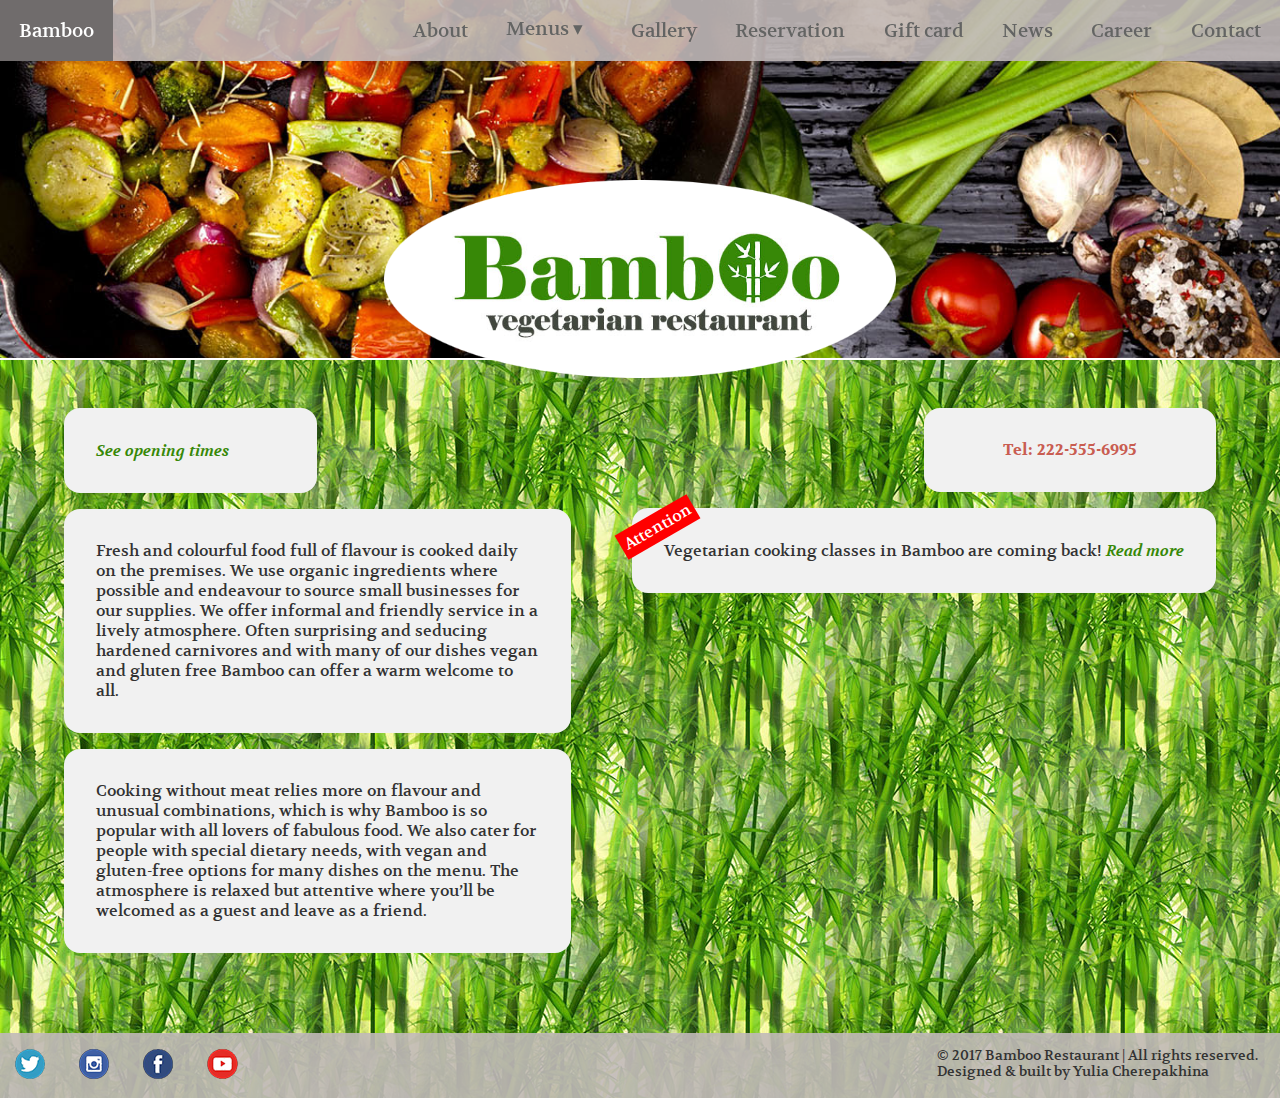
<file: index.html>
<!DOCTYPE html>
<html lang="en">
<head>
    <meta charset="UTF-8">
    <meta name="viewport" content="width=device-width, initial-scale=1.0">
    <meta http-equiv="X-UA-Compatible" content="ie=edge">
    <title>Bamboo - restaurant</title>
    <link rel="stylesheet" href="styles/style.css">
    <link rel="stylesheet" href="styles/normalize.css">
</head>
<body>
    <div class="wrapper">
        <header class="index-header">
            <img src="images\logo4.png" class="logo" alt="Bamboo's logo">
            <div id="slider">
                <figure>
                    <img src="images\header-slide1.jpg" alt="background slider">
                    <img src="images\header-slide2.jpg" alt="background slider">
                    <img src="images\header-slide3.jpg" alt="background slider">
                    <img src="images\header-slide4.jpg" alt="background slider">
                    <img src="images\header-slide5.jpg" alt="background slider">
                </figure>
            </div>
        </header>
        <nav class="site-nav small-nav">
            <ul class="mobile-nav clearfix">
                <li><a href="index.html" class="active">Bamboo</a></li>
                <li class="dropdown"><a href="#">
                    <div class="menu-icon-wrapper">
                        <div class="menu-icon"></div>
                        <div class="menu-icon"></div>
                        <div class="menu-icon"></div>
                    </div>
                </a>
                    <ul class="menu-items">
                        <li><a href="about.html">About</a></li>
                        <li class="dropdown-right"><a href="menu.html">Menus</a>
                            <ul class='menu-items'>
                                <li><a href="breakfast.html">Breakfast</a></li>
                                <li><a href="notFound.html">Lunch</a></li>
                                <li><a href="notFound.html">Dinner</a></li>
                                <li><a href="notFound.html">Coctails</a></li>
                                <li><a href="notFound.html">Drinks</a></li>
                                <li><a href="notFound.html">Desserts</a></li>
                            </ul>
                        </li>
                        <li><a href="gallery.html">Gallery</a></li>
                        <li><a href="reservation.html">Reservation</a></li>
                        <li><a href="giftcard.html" class="nowrap">Gift card</a></li>
                        <li><a href="news.html">News</a></li>
                        <li><a href="career.html">Career</a></li>
                        <li><a href="contact.html">Contact</a></li>
                    </ul>
                </li>
            </ul>
        </nav>
        <nav class="site-nav large-nav">
            <ul class="main-nav clearfix">
                <li><a href="contact.html">Contact</a></li>
                <li><a href="career.html">Career</a></li>
                <li><a href="news.html">News</a></li>
                <li><a href="giftcard.html" class="nowrap">Gift card</a></li>
                <li><a href="reservation.html">Reservation</a></li>
                <li><a href="gallery.html">Gallery</a></li>
                <li class="dropdown"><a href="menu.html">Menus &#9662;</a>
                    <ul class='menu-items'>
                        <li><a href="breakfast.html">Breakfast</a></li>
                        <li><a href="notFound.html">Lunch</a></li>
                        <li><a href="notFound.html">Dinner</a></li>
                        <li><a href="notFound.html">Coctails</a></li>
                        <li><a href="notFound.html">Drinks</a></li>
                        <li><a href="notFound.html">Desserts</a></li>
                    </ul>
                </li>
                <li><a href="about.html">About</a></li>
                <li><a href="index.html" class="active">Bamboo</a></li>
            </ul>
        </nav>
        <div class="content-wrapper">
            <div class="main-content main-index clearfix">
                <section class="section-right">
                    <div class="clearfix">
                        <p>Tel: 222-555-6995</p>
                    </div>
                    <p>
                        <span>Attention</span>Vegetarian cooking classes in Bamboo are coming back!
                        <a href="news.html">Read more</a>
                    </p>
                    <div class="video-container">
                        <!--src="video/Bamboo restaurant - Ten Steps from Start to Plate.mp4"-->
                        <iframe src="https://www.youtube.com/embed/MITWUxJcvy0" 
                            width="560" height: "315" frameborder="0" allowfullscreen>
                        </iframe>
                    </div>
                </section>
                <section class="section-left">
                    <p><a href="contact.html">See opening times</a></p>
                    <p>
                        Fresh and colourful food full of flavour is cooked daily on the premises.
                        We use organic ingredients where possible and endeavour to source small
                        businesses for our supplies. We offer informal and friendly service in
                        a lively atmosphere. Often surprising and seducing hardened carnivores
                        and with many of our dishes vegan and gluten free Bamboo can offer
                        a warm welcome to all.
                    </p>
                    <p>
                        Cooking without meat relies more on flavour and unusual combinations,
                        which is why Bamboo is so popular with all lovers of fabulous food.
                        We also cater for people with special dietary needs,
                        with vegan and gluten-free options for many dishes on the menu.
                        The atmosphere is relaxed but attentive where you’ll be welcomed
                        as a guest and leave as a friend.
                    </p>
                </section>
            </div>
        </div>
        <footer class="page-footer clearfix">
            <div class="social-icons">
                <p>
                    <a href="#">
                        <img src="images/tw-footer.png" alt="twitter"></a>
                    <a href="#">
                        <img src="images/inst-footer.png" alt="instagram"></a>
                    <a href="#">
                        <img src="images/fb-footer.png" alt="facebook"></a>
                    <a href="#">
                        <img src="images/youtube-footer.png" alt="google"></a>
                </p>
            </div>
            <div class="copywright">
                <p>
                    &copy; 2017 Bamboo Restaurant | All rights reserved.<br>
                    Designed &amp; built by Yulia Cherepakhina
                </p>
            </div>
        </footer>
    </div>
</body>
</html>
</file>
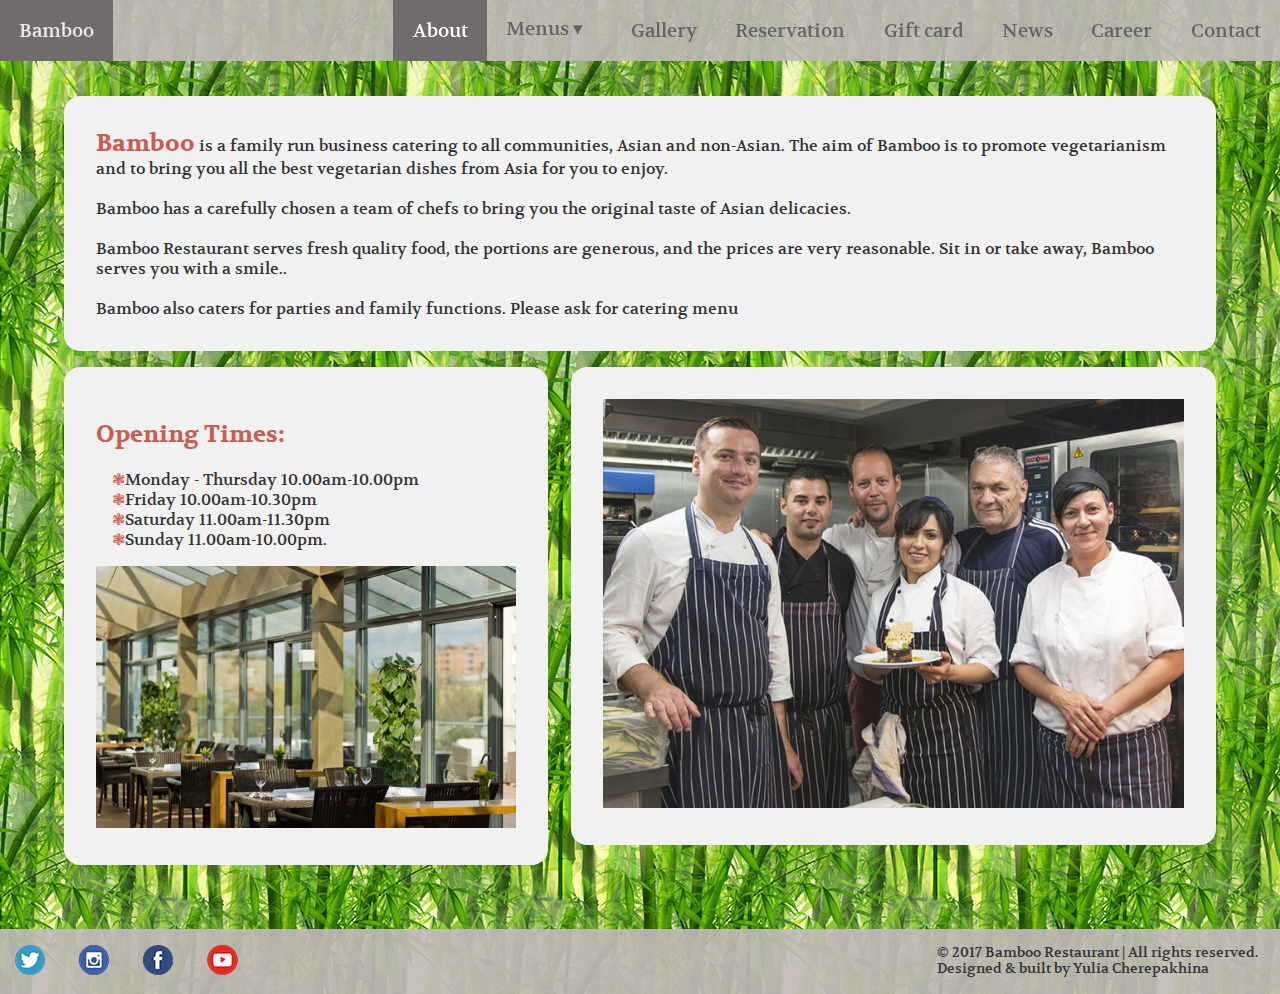
<file: about.html>
<!DOCTYPE html>
<html lang="en">
<head>
  <meta charset="UTF-8">
  <meta name="viewport" content="width=device-width, initial-scale=1.0">
  <meta http-equiv="X-UA-Compatible" content="ie=edge">
  <title>Bamboo - restaurant</title>
  <link rel="stylesheet" href="styles/style.css">
  <link rel="stylesheet" href="styles/normalize.css">
</head>
<body>
    <div class="wrapper">
        <nav class="site-nav small-nav">
            <ul class="mobile-nav clearfix">
                <li><a href="index.html">Bamboo</a></li>
                <li class="dropdown"><a href="#">
                    <div class="menu-icon-wrapper">
                        <div class="menu-icon"></div>
                        <div class="menu-icon"></div>
                        <div class="menu-icon"></div>
                    </div>
                </a>
                    <ul class="menu-items">
                        <li><a href="about.html">About</a></li>
                        <li class="dropdown-right"><a href="menu.html">Menus</a>
                            <ul class='menu-items'>
                                <li><a href="breakfast.html">Breakfast</a></li>
                                <li><a href="notFound.html">Lunch</a></li>
                                <li><a href="notFound.html">Dinner</a></li>
                                <li><a href="notFound.html">Coctails</a></li>
                                <li><a href="notFound.html">Drinks</a></li>
                                <li><a href="notFound.html">Desserts</a></li>
                            </ul>
                        </li>
                        <li><a href="gallery.html">Gallery</a></li>
                        <li><a href="reservation.html">Reservation</a></li>
                        <li><a href="giftcard.html" class="nowrap">Gift card</a></li>
                        <li><a href="news.html">News</a></li>
                        <li><a href="career.html">Career</a></li>
                        <li><a href="contact.html">Contact</a></li>
                    </ul>
                </li>
            </ul>
        </nav>
        <nav class="site-nav large-nav">
            <ul class="main-nav clearfix">
                <li><a href="contact.html">Contact</a></li>
                <li><a href="career.html">Career</a></li>
                <li><a href="news.html">News</a></li>
                <li><a href="giftcard.html" class="nowrap">Gift card</a></li>
                <li><a href="reservation.html">Reservation</a></li>
                <li><a href="gallery.html">Gallery</a></li>
                <li class="dropdown"><a href="menu.html">Menus &#9662;</a>
                    <ul class='menu-items'>
                        <li><a href="breakfast.html">Breakfast</a></li>
                        <li><a href="notFound.html">Lunch</a></li>
                        <li><a href="notFound.html">Dinner</a></li>
                        <li><a href="notFound.html">Coctails</a></li>
                        <li><a href="notFound.html">Drinks</a></li>
                        <li><a href="notFound.html">Desserts</a></li>
                    </ul>
                </li>
                <li><a href="about.html" class="active">About</a></li>
                <li><a href="index.html">Bamboo</a></li>
            </ul>
        </nav>
        <div class="content-wrapper">
            <div class="main-content main-about">
                <p>
                    <span>Bamboo</span> is a family run business catering to all communities, Asian and non-Asian.
                The aim of Bamboo is to promote vegetarianism and to bring you all the best
                vegetarian dishes from Asia for you to enjoy.
                <span>.</span>
                    Bamboo has a carefully chosen a team of chefs to bring you the original taste of Asian delicacies.
                <span>.</span>
                    Bamboo Restaurant serves fresh quality food, the portions are generous,
                and the prices are very reasonable. Sit in or take away, Bamboo serves you with a smile..
                <span>.</span>
                    Bamboo also caters for parties and family functions. Please ask for catering menu
                </p>
                <div class="about-column clearfix">
                    <section class="about-left">
                        <h2>Opening times:</h2>
                        <ul>
                            <li>Monday - Thursday 10.00am-10.00pm</li>
                            <li>Friday 10.00am-10.30pm</li>
                            <li>Saturday 11.00am-11.30pm</li>
                            <li>Sunday 11.00am-10.00pm.</li>
                        </ul>
                        <img src="images\interior.jpg" width="600" height="375" alt="Bamboo's interior">
                    </section>

                    <section class="about-right">
                        <img src="images\team.jpg" width="700" height="493" alt="Team of Bamboo">
                    </section>
                </div>
            </div>
        </div>
        <footer class="page-footer clearfix">
            <div class="social-icons">
                <p>
                    <a href="#">
                        <img src="images/tw-footer.png" alt="twitter"></a>
                    <a href="#">
                        <img src="images/inst-footer.png" alt="instagram"></a>
                    <a href="#">
                        <img src="images/fb-footer.png" alt="facebook"></a>
                    <a href="#">
                        <img src="images/youtube-footer.png" alt="google"></a>
                </p>
            </div>
            <div class="copywright">
                <p>
                    &copy; 2017 Bamboo Restaurant | All rights reserved.<br>
                    Designed &amp; built by Yulia Cherepakhina
                </p>
            </div>
        </footer>
    </div>
</body>
</html>
</file>
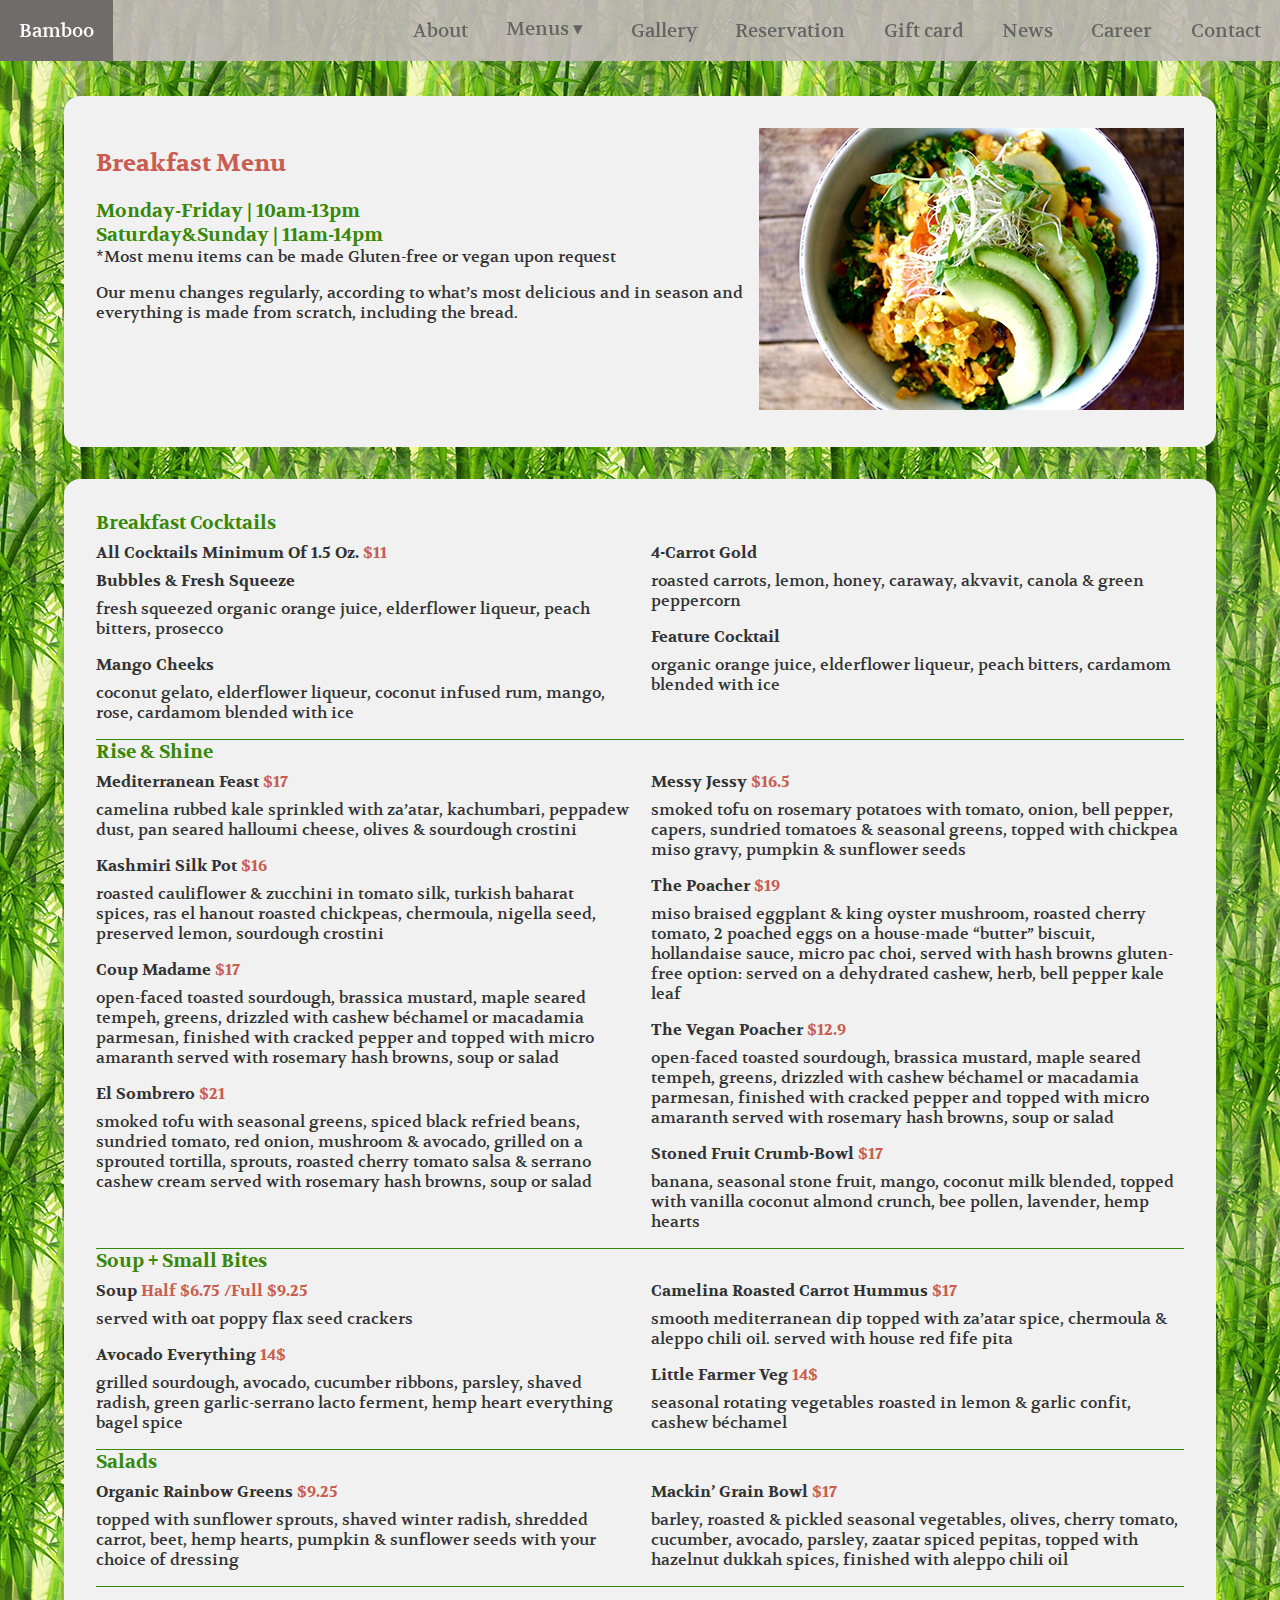
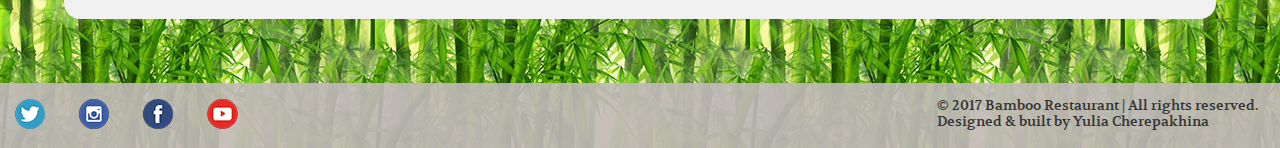
<file: breakfast.html>
<!DOCTYPE html>
<html lang="en">
<head>
    <meta charset="UTF-8">
    <meta name="viewport" content="width=device-width, initial-scale=1.0">
    <meta http-equiv="X-UA-Compatible" content="ie=edge">
    <title>Bamboo - restaurant</title>
    <link rel="stylesheet" href="styles/style.css">
    <link rel="stylesheet" href="styles/normalize.css">
</head>
<body>
    <div class="wrapper">
        <nav class="site-nav small-nav">
            <ul class="mobile-nav clearfix">
                <li><a href="index.html">Bamboo</a></li>
                <li class="dropdown"><a href="#">
                    <div class="menu-icon-wrapper">
                        <div class="menu-icon"></div>
                        <div class="menu-icon"></div>
                        <div class="menu-icon"></div>
                    </div>
                </a>
                    <ul class="menu-items">
                        <li><a href="about.html">About</a></li>
                        <li class="dropdown-right"><a href="menu.html">Menus</a>
                            <ul class='menu-items'>
                                <li><a href="breakfast.html">Breakfast</a></li>
                                <li><a href="notFound.html">Lunch</a></li>
                                <li><a href="notFound.html">Dinner</a></li>
                                <li><a href="notFound.html">Coctails</a></li>
                                <li><a href="notFound.html">Drinks</a></li>
                                <li><a href="notFound.html">Desserts</a></li>
                            </ul>
                        </li>
                        <li><a href="gallery.html">Gallery</a></li>
                        <li><a href="reservation.html">Reservation</a></li>
                        <li><a href="giftcard.html" class="nowrap">Gift card</a></li>
                        <li><a href="news.html">News</a></li>
                        <li><a href="career.html">Career</a></li>
                        <li><a href="contact.html">Contact</a></li>
                    </ul>
                </li>
            </ul>
        </nav>
        <nav class="site-nav large-nav">
            <ul class="main-nav clearfix">
                <li><a href="contact.html">Contact</a></li>
                <li><a href="career.html">Career</a></li>
                <li><a href="news.html">News</a></li>
                <li><a href="giftcard.html" class="nowrap">Gift card</a></li>
                <li><a href="reservation.html">Reservation</a></li>
                <li><a href="gallery.html">Gallery</a></li>
                <li class="dropdown"><a href="menu.html">Menus &#9662;</a>
                    <ul class='menu-items'>
                        <li><a href="breakfast.html">Breakfast</a></li>
                        <li><a href="notFound.html">Lunch</a></li>
                        <li><a href="notFound.html">Dinner</a></li>
                        <li><a href="notFound.html">Coctails</a></li>
                        <li><a href="notFound.html">Drinks</a></li>
                        <li><a href="notFound.html">Desserts</a></li>
                    </ul>
                </li>
                <li><a href="about.html">About</a></li>
                <li><a href="index.html" class="active">Bamboo</a></li>
            </ul>
        </nav>
        <header class="breakfast-header clearfix">
            <div class="breakfast-img">
                <img src="images/veganbreakfast.jpg" width="425" height="282" alt="Breakfast">
            </div>
            <h2>Breakfast Menu</h2>
            <h3>Monday-Friday | 10am-13pm</h3>
            <h3>Saturday&amp;Sunday | 11am-14pm</h3>
            <span>*Most menu items can be made Gluten-free or vegan upon request</span>
            <p>
                Our menu changes regularly, according to what’s most delicious
                and in season and everything is made from scratch, including the bread.
            </p>
        </header>
        <div class="content-wrapper">

            <div class="main-content main-breakfast">
                <section class="breakfast-menu">
                    <section class="menu-section clearfix">
                        <h3>Breakfast Cocktails</h3>
                        <section class="left-section-br">
                            <h4>All cocktails minimum of 1.5 oz.<span class="price"> $11</span></h4>
                            <h4>bubbles &amp; fresh squeeze</h4>
                            <p>fresh squeezed organic orange juice, elderflower liqueur, peach bitters, prosecco</p>
                            <h4>mango cheeks</h4>
                            <p>coconut gelato, elderflower liqueur, coconut infused rum, mango,
                               rose, cardamom blended with ice
                            </p>
                        </section>
                        <section class="right-section-br">
                            <h4>4-carrot gold</h4>
                            <p>roasted carrots, lemon, honey, caraway, akvavit, canola &amp; green peppercorn</p>
                            <h4>feature cocktail</h4>
                            <p>organic orange juice, elderflower liqueur, peach bitters,
                               cardamom blended with ice
                            </p>
                        </section>
                    </section>
                    <section class="menu-section clearfix">
                        <h3>Rise &amp; Shine</h3>
                        <section class="left-section-br">
                            <h4>mediterranean feast <span class="price">$17</span></h4>
                            <p>camelina rubbed kale sprinkled with za’atar, kachumbari,
                               peppadew dust,  pan seared halloumi cheese, olives &amp; sourdough crostini
                            </p>
                            <h4>kashmiri silk pot <span class="price">$16</span></h4>
                            <p>roasted cauliflower &amp; zucchini in tomato silk,
                               turkish baharat spices, ras el hanout roasted chickpeas, chermoula,
                               nigella seed, preserved lemon, sourdough crostini
                            </p>
                            <h4>coup madame <span class="price">$17</span></h4>
                            <p>open-faced toasted sourdough, brassica mustard,
                               maple seared tempeh, greens, drizzled with cashew béchamel
                               or macadamia parmesan, finished with cracked pepper and
                               topped with micro amaranth served with rosemary hash browns, soup or salad
                            </p>
                            <h4>el sombrero <span class="price">$21</span></h4>
                            <p>smoked tofu with seasonal greens, spiced black refried beans,
                               sundried tomato, red onion, mushroom &amp; avocado,
                               grilled on a sprouted tortilla, sprouts, roasted cherry
                               tomato salsa &amp; serrano cashew cream served with rosemary
                               hash browns, soup or salad
                            </p>
                        </section>
                        <section class="right-section-br">
                            <h4>messy jessy  <span class="price">$16.5</span></h4>
                            <p>smoked tofu on rosemary potatoes with tomato, onion,
                               bell pepper, capers, sundried tomatoes &amp; seasonal greens,
                               topped with chickpea miso gravy, pumpkin &amp; sunflower seeds
                            </p>
                            <h4>the poacher <span class="price">$19</span></h4>
                            <p>miso braised eggplant &amp; king oyster mushroom, roasted
                               cherry tomato, 2 poached eggs on a house-made “butter” biscuit,
                               hollandaise sauce, micro pac choi, served with hash browns
                               gluten-free option: served on a dehydrated cashew,
                               herb, bell pepper kale leaf
                            </p>
                            <h4>the vegan poacher  <span class="price">$12.9</span></h4>
                            <p>open-faced toasted sourdough, brassica mustard,
                               maple seared tempeh, greens, drizzled with cashew béchamel
                               or macadamia parmesan, finished with cracked pepper and
                               topped with micro amaranth served with rosemary hash browns, soup or salad
                            </p>
                            <h4>stoned fruit crumb-bowl <span class="price">$17</span></h4>
                            <p>banana, seasonal stone fruit, mango, coconut milk blended,
                               topped with vanilla coconut almond crunch, bee pollen, lavender, hemp hearts
                            </p>
                        </section>
                    </section>
                    <section class="menu-section clearfix">
                        <h3>Soup + Small Bites</h3>
                        <section class="left-section-br">
                            <h4>soup <span class="price">half $6.75 /full $9.25</span></h4>
                            <p>served with oat poppy flax seed crackers</p>
                            <h4>avocado everything <span class="price">14$</span></h4>
                            <p>grilled sourdough, avocado, cucumber ribbons, parsley,
                               shaved radish, green garlic-serrano lacto ferment, hemp
                               heart everything bagel spice
                            </p>
                        </section>
                        <section class="right-section-br">
                            <h4>camelina roasted carrot hummus <span class="price">$17</span></h4>
                            <p>smooth mediterranean dip topped with za’atar spice, chermoula
                               &amp; aleppo chili oil. served with house red fife pita
                            </p>
                            <h4>little farmer veg <span class="price">14$</span></h4>
                            <p>seasonal rotating vegetables roasted in lemon &amp;
                               garlic confit, cashew béchamel
                            </p>
                        </section>
                    </section>
                    <section class="menu-section clearfix">
                        <h3>Salads</h3>
                        <section class="left-section-br">
                            <h4>organic rainbow greens <span class="price">$9.25</span></h4>
                            <p>topped with sunflower sprouts, shaved winter radish, shredded
                               carrot, beet, hemp hearts, pumpkin &amp; sunflower seeds with your
                               choice of dressing
                            </p>
                        </section>
                        <section class="right-section-br">
                            <h4>mackin’ grain bowl <span class="price">$17</span></h4>
                            <p>barley, roasted &amp; pickled seasonal vegetables, olives,
                               cherry tomato, cucumber, avocado, parsley,
                               zaatar spiced pepitas, topped with hazelnut dukkah spices,
                               finished with aleppo chili oil
                            </p>
                        </section>
                    </section>
                </section>
            </div>
        </div>
        <footer class="page-footer clearfix">
            <div class="social-icons">
                <p>
                    <a href="#">
                        <img src="images/tw-footer.png" alt="twitter"></a>
                    <a href="#">
                        <img src="images/inst-footer.png" alt="instagram"></a>
                    <a href="#">
                        <img src="images/fb-footer.png" alt="facebook"></a>
                    <a href="#">
                        <img src="images/youtube-footer.png" alt="google"></a>
                </p>
            </div>
            <div class="copywright">
                <p>
                    &copy; 2017 Bamboo Restaurant | All rights reserved.<br>
                    Designed &amp; built by Yulia Cherepakhina  
                </p>
            </div>
        </footer>
    </div>
</body>
</html>
</file>
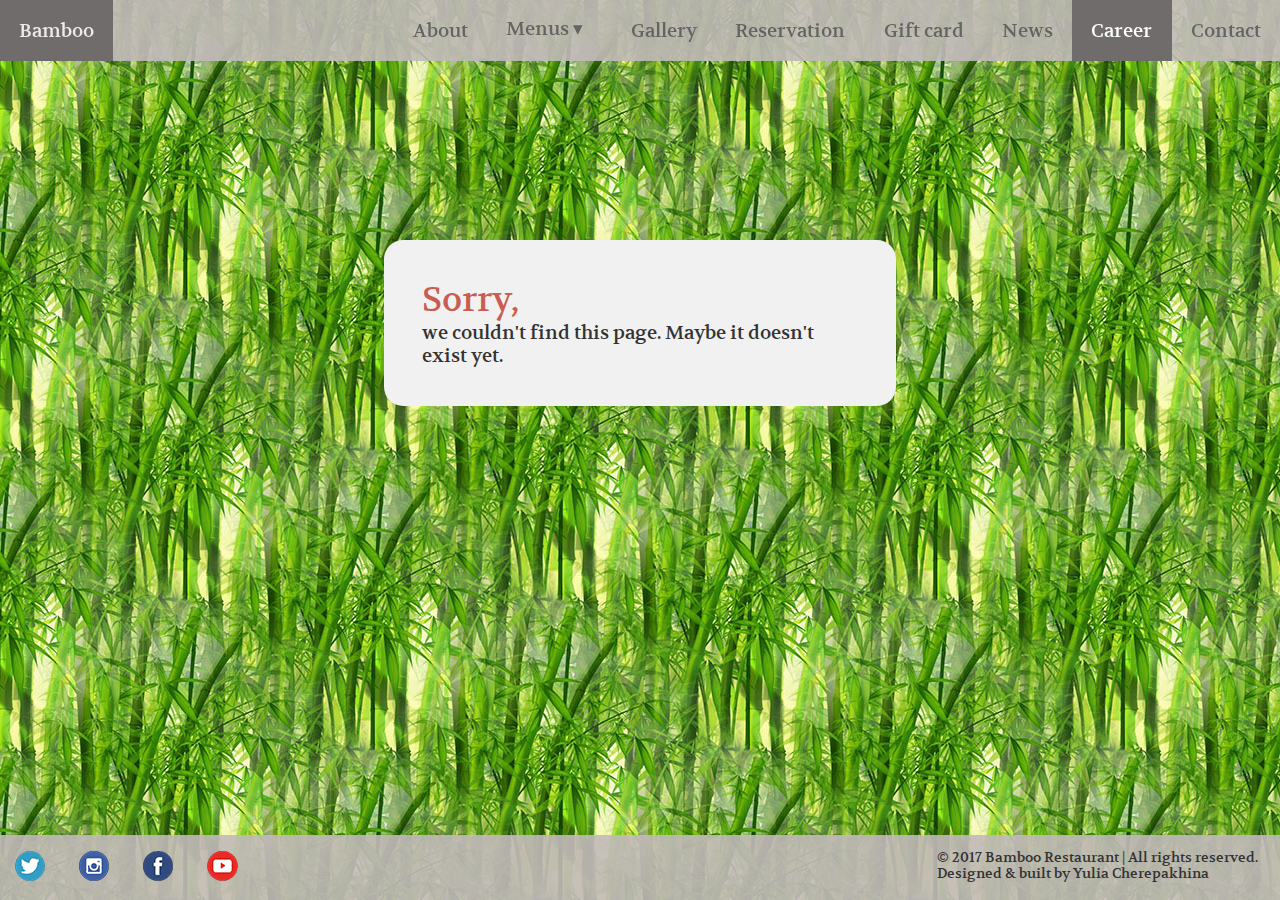
<file: career.html>
<!DOCTYPE html>
<html lang="en">
<head>
    <meta charset="UTF-8">
    <meta name="viewport" content="width=device-width, initial-scale=1.0">
    <meta http-equiv="X-UA-Compatible" content="ie=edge">
    <title>Bamboo - restaurant</title>
    <link rel="stylesheet" href="styles/style.css">
    <link rel="stylesheet" href="styles/normalize.css">
</head>
<body>
    <div class="wrapper">
        <nav class="site-nav small-nav">
            <ul class="mobile-nav clearfix">
                <li><a href="index.html">Bamboo</a></li>
                <li class="dropdown"><a href="#">
                    <div class="menu-icon-wrapper">
                        <div class="menu-icon"></div>
                        <div class="menu-icon"></div>
                        <div class="menu-icon"></div>
                    </div>
                </a>
                    <ul class="menu-items">
                        <li><a href="about.html">About</a></li>
                        <li class="dropdown-right"><a href="menu.html">Menus</a>
                            <ul class='menu-items'>
                                <li><a href="breakfast.html">Breakfast</a></li>
                                <li><a href="notFound.html">Lunch</a></li>
                                <li><a href="notFound.html">Dinner</a></li>
                                <li><a href="notFound.html">Coctails</a></li>
                                <li><a href="notFound.html">Drinks</a></li>
                                <li><a href="notFound.html">Desserts</a></li>
                            </ul>
                        </li>
                        <li><a href="gallery.html">Gallery</a></li>
                        <li><a href="reservation.html">Reservation</a></li>
                        <li><a href="giftcard.html" class="nowrap">Gift card</a></li>
                        <li><a href="news.html">News</a></li>
                        <li><a href="career.html">Career</a></li>
                        <li><a href="contact.html">Contact</a></li>
                    </ul>
                </li>
            </ul>
        </nav>
        <nav class="site-nav large-nav">
            <ul class="main-nav clearfix">
                <li><a href="contact.html">Contact</a></li>
                <li><a href="career.html" class="active">Career</a></li>
                <li><a href="news.html">News</a></li>
                <li><a href="giftcard.html" class="nowrap">Gift card</a></li>
                <li><a href="reservation.html">Reservation</a></li>
                <li><a href="gallery.html">Gallery</a></li>
                <li class="dropdown"><a href="menu.html">Menus &#9662;</a>
                    <ul class='menu-items'>
                        <li><a href="breakfast.html">Breakfast</a></li>
                        <li><a href="notFound.html">Lunch</a></li>
                        <li><a href="notFound.html">Dinner</a></li>
                        <li><a href="notFound.html">Coctails</a></li>
                        <li><a href="notFound.html">Drinks</a></li>
                        <li><a href="notFound.html">Desserts</a></li>
                    </ul>
                </li>
                <li><a href="about.html">About</a></li>
                <li><a href="index.html">Bamboo</a></li>
            </ul>
        </nav>
        <div class="content-wrapper">
            <div class="main-content main-not-found">
                <p>
                    <span>Sorry,</span><br>
                    we couldn't find this page. Maybe it doesn't exist yet.
                </p>
            </div>
        </div>
        <footer class="page-footer clearfix">
            <div class="social-icons">
                <p>
                    <a href="">
                        <img src="images/tw-footer.png" alt="twitter"></a>
                    <a href="">
                        <img src="images/inst-footer.png" alt="instagram"></a>
                    <a href="">
                        <img src="images/fb-footer.png" alt="facebook"></a>
                    <a href="">
                        <img src="images/youtube-footer.png" alt="google"></a>
                </p>
            </div>
            <div class="copywright">
                <p>
                    &copy; 2017 Bamboo Restaurant | All rights reserved.<br>
                    Designed &amp; built by Yulia Cherepakhina
                </p>
            </div>
        </footer>
    </div>
</body>
</html>
</file>
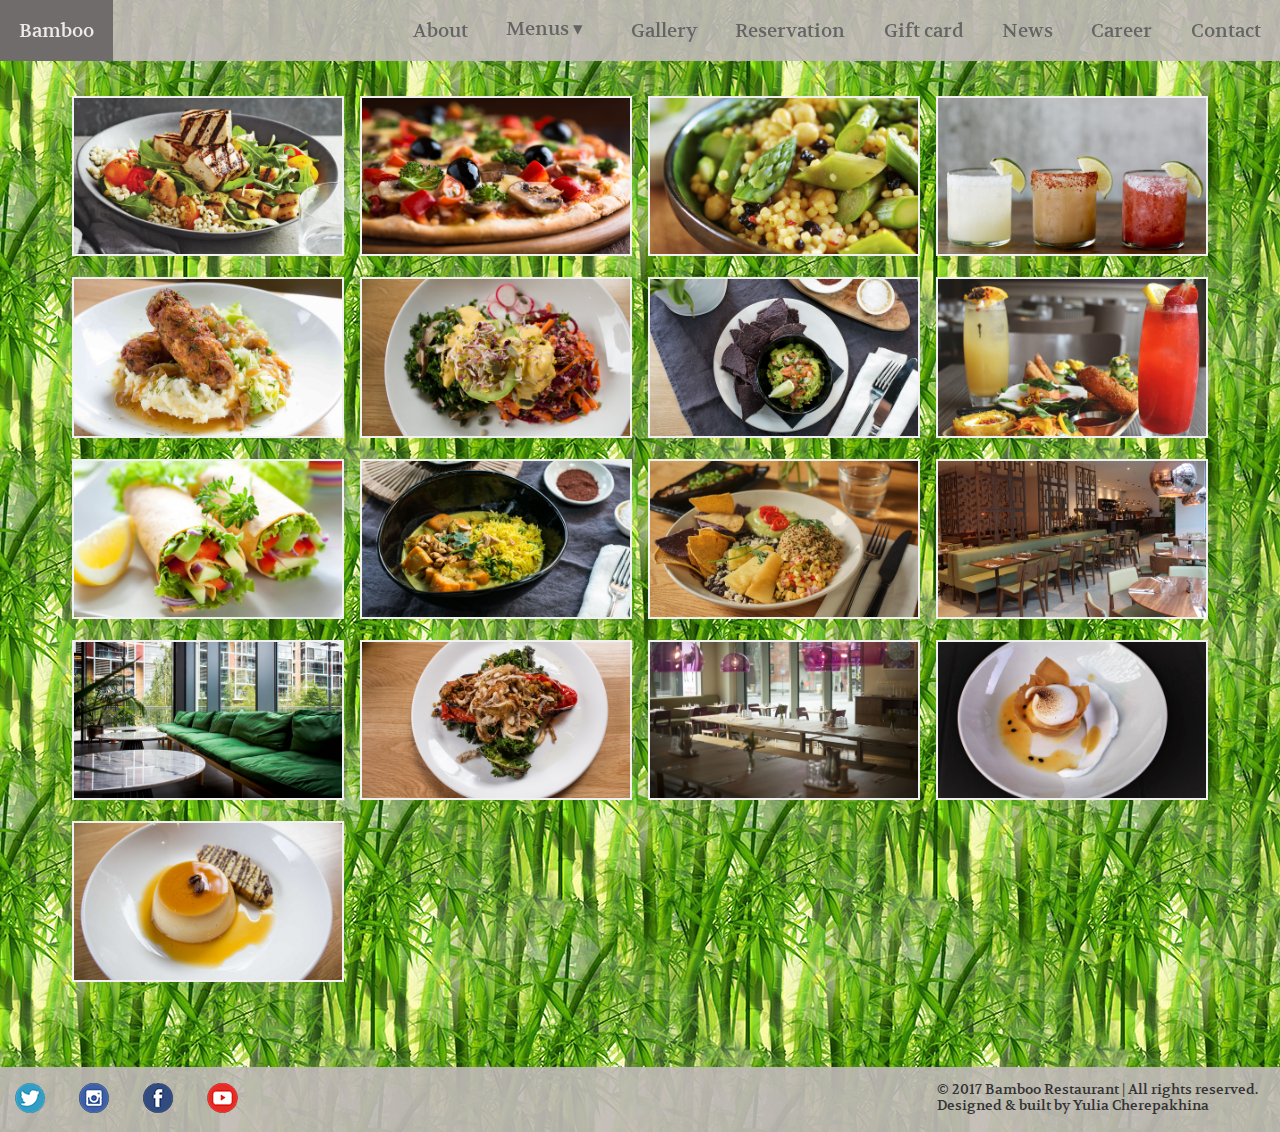
<file: gallery.html>
<!DOCTYPE html>
<html lang="en">
<head>
    <meta charset="UTF-8">
    <meta name="viewport" content="width=device-width, initial-scale=1.0">
    <meta http-equiv="X-UA-Compatible" content="ie=edge">
    <title>Bamboo - restaurant</title>
    <link rel="stylesheet" href="styles/style.css">
    <link rel="stylesheet" href="styles/normalize.css">
    <script src="scripts/slider.js"></script>
</head>
<body>
    <div class="wrapper">
        <nav class="site-nav small-nav">
            <ul class="mobile-nav clearfix">
                <li><a href="index.html">Bamboo</a></li>
                <li class="dropdown"><a href="#">
                    <div class="menu-icon-wrapper">
                        <div class="menu-icon"></div>
                        <div class="menu-icon"></div>
                        <div class="menu-icon"></div>
                    </div>
                </a>
                    <ul class="menu-items">
                        <li><a href="about.html">About</a></li>
                        <li class="dropdown-right"><a href="menu.html">Menus</a>
                            <ul class='menu-items'>
                                <li><a href="breakfast.html">Breakfast</a></li>
                                <li><a href="notFound.html">Lunch</a></li>
                                <li><a href="notFound.html">Dinner</a></li>
                                <li><a href="notFound.html">Coctails</a></li>
                                <li><a href="notFound.html">Drinks</a></li>
                                <li><a href="notFound.html">Desserts</a></li>
                            </ul>
                        </li>
                        <li><a href="gallery.html">Gallery</a></li>
                        <li><a href="reservation.html">Reservation</a></li>
                        <li><a href="giftcard.html" class="nowrap">Gift card</a></li>
                        <li><a href="news.html">News</a></li>
                        <li><a href="career.html">Career</a></li>
                        <li><a href="contact.html">Contact</a></li>
                    </ul>
                </li>
            </ul>
        </nav>
        <nav class="site-nav large-nav">
            <ul class="main-nav clearfix">
                <li><a href="contact.html">Contact</a></li>
                <li><a href="career.html">Career</a></li>
                <li><a href="news.html">News</a></li>
                <li><a href="giftcard.html" class="nowrap">Gift card</a></li>
                <li><a href="reservation.html">Reservation</a></li>
                <li><a href="gallery.html">Gallery</a></li>
                <li class="dropdown"><a href="menu.html">Menus &#9662;</a>
                    <ul class='menu-items'>
                        <li><a href="breakfast.html">Breakfast</a></li>
                        <li><a href="notFound.html">Lunch</a></li>
                        <li><a href="notFound.html">Dinner</a></li>
                        <li><a href="notFound.html">Coctails</a></li>
                        <li><a href="notFound.html">Drinks</a></li>
                        <li><a href="notFound.html">Desserts</a></li>
                    </ul>
                </li>
                <li><a href="about.html">About</a></li>
                <li><a href="index.html">Bamboo</a></li>
            </ul>
        </nav>
        <div class="content-wrapper main-gallery">
            <div class="row-slider">
                <div class="column">
                    <img src="images/slider/1.jpg" onclick="openModal();currentSlide(1)" class="hover-shadow cursor">
                </div>
                <div class="column">
                    <img src="images/slider/2.jpg" onclick="openModal();currentSlide(2)" class="hover-shadow cursor">
                </div>
                <div class="column">
                    <img src="images/slider/3.jpg" onclick="openModal();currentSlide(3)" class="hover-shadow cursor">
                </div>
                <div class="column">
                    <img src="images/slider/4.jpg" onclick="openModal();currentSlide(4)" class="hover-shadow cursor">
                </div>
                <div class="column">
                    <img src="images/slider/5.jpg" onclick="openModal();currentSlide(5)" class="hover-shadow cursor">
                </div>
                <div class="column">
                    <img src="images/slider/6.jpg" onclick="openModal();currentSlide(6)" class="hover-shadow cursor">
                </div>
                <div class="column">
                    <img src="images/slider/7.jpg" onclick="openModal();currentSlide(7)" class="hover-shadow cursor">
                </div>
                <div class="column">
                    <img src="images/slider/8.jpg" onclick="openModal();currentSlide(8)" class="hover-shadow cursor">
                </div>
                <div class="column">
                    <img src="images/slider/9.jpg" onclick="openModal();currentSlide(9)" class="hover-shadow cursor">
                </div>
                <div class="column">
                    <img src="images/slider/10.jpg" onclick="openModal();currentSlide(10)" class="hover-shadow cursor">
                </div>
                <div class="column">
                    <img src="images/slider/11.jpg" onclick="openModal();currentSlide(11)" class="hover-shadow cursor">
                </div>
                <div class="column">
                    <img src="images/slider/12.jpg" onclick="openModal();currentSlide(12)" class="hover-shadow cursor">
                </div>
                <div class="column">
                    <img src="images/slider/13.jpg" onclick="openModal();currentSlide(13)" class="hover-shadow cursor">
                </div>
                <div class="column">
                    <img src="images/slider/14.jpg" onclick="openModal();currentSlide(14)" class="hover-shadow cursor">
                </div>
                <div class="column">
                    <img src="images/slider/15.jpg" onclick="openModal();currentSlide(15)" class="hover-shadow cursor">
                </div>
                <div class="column">
                    <img src="images/slider/16.jpg" onclick="openModal();currentSlide(16)" class="hover-shadow cursor">
                </div>
                <div class="column">
                    <img src="images/slider/17.jpg" onclick="openModal();currentSlide(17)" class="hover-shadow cursor">
                </div>
            </div>
            <div id="modal-box" class="modal">
                <span class="close cursor" onclick="closeModal()">&times;</span>
                <div class="modal-content">
                    <div class="slides">
                        <div class="numbertext">1 / 17</div>
                        <img src="images/slider/1.jpg">
                    </div>
                    <div class="slides">
                        <div class="numbertext">2 / 17</div>
                        <img src="images/slider/2.jpg">
                    </div>
                    <div class="slides">
                        <div class="numbertext">3 / 17</div>
                        <img src="images/slider/3.jpg">
                    </div>
                    <div class="slides">
                        <div class="numbertext">4 / 17</div>
                        <img src="images/slider/4.jpg">
                    </div>
                    <div class="slides">
                        <div class="numbertext">5 / 17</div>
                        <img src="images/slider/5.jpg">
                    </div>
                    <div class="slides">
                        <div class="numbertext">6 / 17</div>
                        <img src="images/slider/6.jpg">
                    </div>
                    <div class="slides">
                        <div class="numbertext">7 / 17</div>
                        <img src="images/slider/7.jpg">
                    </div>
                    <div class="slides">
                        <div class="numbertext">8 / 17</div>
                        <img src="images/slider/8.jpg">
                    </div>
                    <div class="slides">
                        <div class="numbertext">9 / 17</div>
                        <img src="images/slider/9.jpg">
                    </div>
                    <div class="slides">
                        <div class="numbertext">10 / 17</div>
                        <img src="images/slider/10.jpg">
                    </div>
                    <div class="slides">
                        <div class="numbertext">11 / 17</div>
                        <img src="images/slider/11.jpg">
                    </div>
                    <div class="slides">
                        <div class="numbertext">12 / 17</div>
                        <img src="images/slider/12.jpg">
                    </div>
                    <div class="slides">
                        <div class="numbertext">13 / 17</div>
                        <img src="images/slider/13.jpg">
                    </div>
                    <div class="slides">
                        <div class="numbertext">14 / 17</div>
                        <img src="images/slider/14.jpg">
                    </div>
                    <div class="slides">
                        <div class="numbertext">15 / 17</div>
                        <img src="images/slider/15.jpg">
                    </div>
                    <div class="slides">
                        <div class="numbertext">16 / 17</div>
                        <img src="images/slider/16.jpg">
                    </div>
                    <div class="slides">
                        <div class="numbertext">17 / 17</div>
                        <img src="images/slider/17.jpg">
                    </div>
                    <a class="prev" onclick="plusSlides(-1)">&#10094;</a>
                    <a class="next" onclick="plusSlides(1)">&#10095;</a>

                    <div class="caption-container">
                        <p id="caption"></p>
                    </div>

                    <div class="column">
                        <img class="demo cursor" src="images/slider/1.jpg" onclick="currentSlide(1)" alt="New autumn menu in Bamboo">
                    </div>
                    <div class="column">
                        <img class="demo cursor" src="images/slider/2.jpg" onclick="currentSlide(2)" alt="Pizza Bamboo">
                    </div>
                    <div class="column">
                        <img class="demo cursor" src="images/slider/3.jpg" onclick="currentSlide(3)" alt="New autumn menu in Bamboo">
                    </div>
                    <div class="column">
                        <img class="demo cursor" src="images/slider/4.jpg" onclick="currentSlide(4)" alt="Non-alcohol coctails in Bamboo">
                    </div>
                    <div class="column">
                        <img class="demo cursor" src="images/slider/5.jpg" onclick="currentSlide(5)" alt="New autumn menu in Bamboo">
                    </div>
                    <div class="column">
                        <img class="demo cursor" src="images/slider/6.jpg" onclick="currentSlide(6)" alt="New autumn menu in Bamboo">
                    </div>
                    <div class="column">
                        <img class="demo cursor" src="images/slider/7.jpg" onclick="currentSlide(7)" alt="New autumn menu in Bamboo">
                    </div>
                    <div class="column">
                        <img class="demo cursor" src="images/slider/8.jpg" onclick="currentSlide(8)" alt="New autumn menu in Bamboo">
                    </div>
                    <div class="column">
                        <img class="demo cursor" src="images/slider/9.jpg" onclick="currentSlide(9)" alt="New autumn menu in Bamboo">
                    </div>
                    <div class="column">
                        <img class="demo cursor" src="images/slider/10.jpg" onclick="currentSlide(10)" alt="New autumn menu in Bamboo">
                    </div>
                    <div class="column">
                        <img class="demo cursor" src="images/slider/11.jpg" onclick="currentSlide(11)" alt="New autumn menu in Bamboo">
                    </div>
                    <div class="column">
                        <img class="demo cursor" src="images/slider/12.jpg" onclick="currentSlide(12)" alt="Our new room">
                    </div>
                    <div class="column">
                        <img class="demo cursor" src="images/slider/13.jpg" onclick="currentSlide(13)" alt="Lounge zone in Bamboo">
                    </div>
                    <div class="column">
                        <img class="demo cursor" src="images/slider/14.jpg" onclick="currentSlide(14)" alt="New autumn menu in Bamboo">
                    </div>
                    <div class="column">
                        <img class="demo cursor" src="images/slider/15.jpg" onclick="currentSlide(15)" alt="Restaurant hall">
                    </div>
                    <div class="column">
                        <img class="demo cursor" src="images/slider/16.jpg" onclick="currentSlide(16)" alt="Dessert in Bamboo">
                    </div>
                    <div class="column">
                        <img class="demo cursor" src="images/slider/17.jpg" onclick="currentSlide(17)" alt="Dessert in Bamboo">
                    </div>

                </div>
            </div>
        </div>
        <footer class="page-footer clearfix">
            <div class="social-icons">
                <p>
                    <a href="">
                        <img src="images/tw-footer.png" alt="twitter"></a>
                    <a href="">
                        <img src="images/inst-footer.png" alt="instagram"></a>
                    <a href="">
                        <img src="images/fb-footer.png" alt="facebook"></a>
                    <a href="">
                        <img src="images/youtube-footer.png" alt="google"></a>
                </p>
            </div>
            <div class="copywright">
                <p>
                    &copy; 2017 Bamboo Restaurant | All rights reserved.<br>
                    Designed &amp; built by Yulia Cherepakhina    
                </p>
            </div>
        </footer>
    </div>
</body>
</html>
</file>
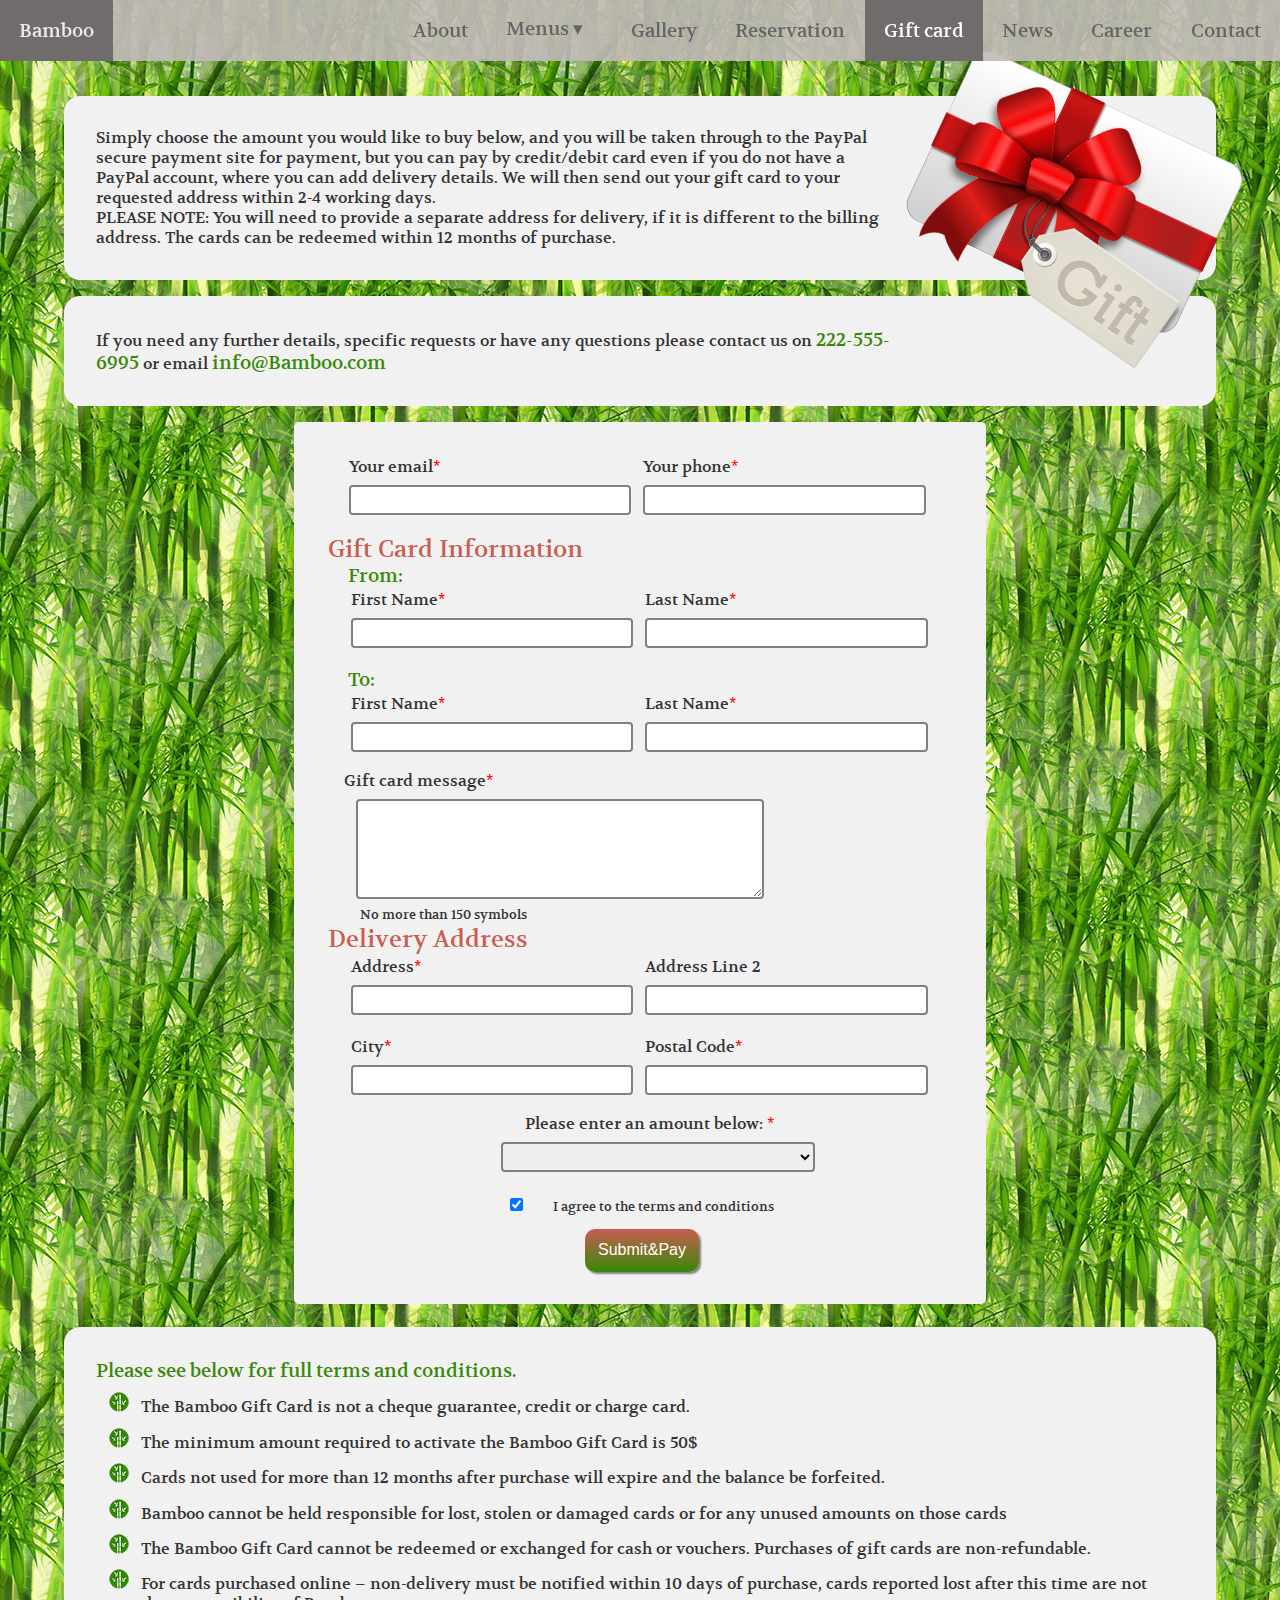
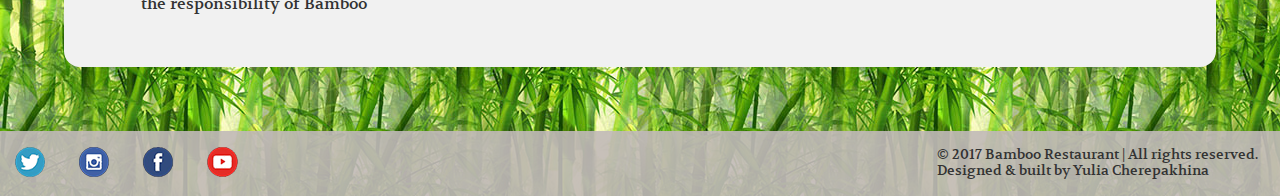
<file: giftCard.html>
<!DOCTYPE html>
<html lang="en">
<head>
    <meta charset="UTF-8">
    <meta name="viewport" content="width=device-width, initial-scale=1.0">
    <meta http-equiv="X-UA-Compatible" content="ie=edge">
    <title>Bamboo - restaurant</title>
    <link rel="stylesheet" href="styles/style.css">
    <link rel="stylesheet" href="styles/normalize.css">
</head>
<body>
    <div class="wrapper">
        <nav class="site-nav small-nav">
            <ul class="mobile-nav clearfix">
                <li><a href="index.html">Bamboo</a></li>
                <li class="dropdown"><a href="#">
                    <div class="menu-icon-wrapper">
                        <div class="menu-icon"></div>
                        <div class="menu-icon"></div>
                        <div class="menu-icon"></div>
                    </div>
                </a>
                    <ul class="menu-items">
                        <li><a href="about.html">About</a></li>
                        <li class="dropdown-right"><a href="menu.html">Menus</a>
                            <ul class='menu-items'>
                                <li><a href="breakfast.html">Breakfast</a></li>
                                <li><a href="notFound.html">Lunch</a></li>
                                <li><a href="notFound.html">Dinner</a></li>
                                <li><a href="notFound.html">Coctails</a></li>
                                <li><a href="notFound.html">Drinks</a></li>
                                <li><a href="notFound.html">Desserts</a></li>
                            </ul>
                        </li>
                        <li><a href="gallery.html">Gallery</a></li>
                        <li><a href="reservation.html">Reservation</a></li>
                        <li><a href="giftcard.html" class="nowrap">Gift card</a></li>
                        <li><a href="news.html">News</a></li>
                        <li><a href="career.html">Career</a></li>
                        <li><a href="contact.html">Contact</a></li>
                    </ul>
                </li>
            </ul>
        </nav>
        <nav class="site-nav large-nav">
            <ul class="main-nav clearfix">
                <li><a href="contact.html">Contact</a></li>
                <li><a href="career.html">Career</a></li>
                <li><a href="news.html">News</a></li>
                <li><a href="giftcard.html" class="nowrap active">Gift card</a></li>
                <li><a href="reservation.html">Reservation</a></li>
                <li><a href="gallery.html">Gallery</a></li>
                <li class="dropdown"><a href="menu.html">Menus &#9662;</a>
                    <ul class='menu-items'>
                        <li><a href="breakfast.html">Breakfast</a></li>
                        <li><a href="notFound.html">Lunch</a></li>
                        <li><a href="notFound.html">Dinner</a></li>
                        <li><a href="notFound.html">Coctails</a></li>
                        <li><a href="notFound.html">Drinks</a></li>
                        <li><a href="notFound.html">Desserts</a></li>
                    </ul>
                </li>
                <li><a href="about.html">About</a></li>
                <li><a href="index.html">Bamboo</a></li>
            </ul>
        </nav>
        <div class="content-wrapper">
            <div class="main-content main-gift-card">
                <img src="images/giftCard.png" alt="Gift card">
                <p>
                    Simply choose the amount you would like to buy below,
                    and you will be taken through
                    to the PayPal secure payment site for payment, but you can pay
                    by credit/debit card even if you do not have a PayPal account,
                    where you can add delivery details. We will then send out your gift
                    card to your requested address within 2-4 working days.<br>
                    PLEASE NOTE: You will need to provide a separate address for delivery,
                    if it is different to the billing address. The cards can be redeemed
                    within 12 months of purchase.
                </p>
                <p>
                    If you need any further details, specific requests or have any questions
                    please contact us on <span>222-555-6995</span> or email <span>info@Bamboo.com</span>
                </p>
                <form action="post" name="gift-form" id="gift-form">
                    <div class="form-row clearfix">
                        <div class="form-column">
                            <label for="email">Your email</label><span class="required">*</span><br>
                            <input type="email" id="email" required>
                        </div>

                        <div class="form-column">
                            <label for="tel">Your phone</label><span class="required">*</span><br>
                            <input type="tel" id="tel" required>
                        </div>
                    </div>
                    <fieldset>
                        <legend>Gift Card Information</legend>
                        <p>From:</p>
                        <div class="form-row clearfix">
                            <div class="form-column">
                                <label for="fnamesender">First Name</label><span class="required">*</span><br>
                                <input type="text" name="fnamesender" id="fnamesender" required>
                            </div>
                            <div class="form-column">
                                <label for="lastnamesender">Last Name</label><span class="required">*</span><br>
                                <input type="text" name="lastnamesender" id="lastnamesender" required>
                            </div>
                        </div>
                        <p>To:</p>
                        <div class="form-row clearfix">
                            <div class="form-column">
                                <label for="fnamereceiver">First Name</label><span class="required">*</span><br>
                                <input type="text" name="fnamereceiver" id="fnamereceiver" required>
                            </div>
                            <div class="form-column">
                                <label for="lastnamereceiver">Last Name</label><span class="required">*</span><br>
                                <input type="text" name="lastnamereceiver" id="lastnamereceiver" required>
                            </div>
                        </div>
                        <label>Gift card message</label><span class="required">*</span><br>
                        <textarea name="gift-message" cols="30" rows="5" maxlength="150" required>
                        </textarea>
                        <br>
                        <span>No more than 150 symbols</span>
                    </fieldset>
                    <fieldset>
                        <legend>Delivery Address</legend>
                        <div class="form-row clearfix">
                            <div class="form-column">
                                <label for="address">Address</label><span class="required">*</span><br>
                                <input type="text" name="address" id="address" required>
                            </div>
                            <div class="form-column">
                                <label for="address">Address Line 2</label><br>
                                <input type="text" name="address2" id="address2">
                            </div>
                        </div>
                        <div class="form-row clearfix">
                            <div class="form-column">
                                <label for="city">City</label><span class="required">*</span><br>
                                <input type="text" name="city" id="city" required>
                            </div>
                            <div class="form-column">
                                <label for="postcode">Postal Code</label><span class="required">*</span><br>
                                <input type="text" name="postcode" id="postcode" required>
                            </div>
                        </div>
                        <div class="form-row">
                            <div class="row">
                                <label for="select">Please enter an amount below:</label>
                                <span class="required">*</span><br>
                                <select name="select" id="select">
                                    <option value=""></option>
                                    <option value="50">50</option>
                                    <option value="75">75</option>
                                    <option value="100">100</option>
                                    <option value="150">150</option>
                                    <option value="250">250</option>
                                    <option value="350">350 (basket with fresh fruits is included)</option>
                                </select>
                            </div>
                        </div>
                        <div class="row-checkbox">
                            <input type="checkbox" name="checkbox" id="checkbox" checked>
                            <span>I agree to the terms and conditions</span>
                        </div>
                        <button type="submit">Submit&amp;Pay</button>
                    </fieldset>
                </form>
                <div class="gift-card-conditions">
                    <span>Please see below for full terms and conditions.</span>
                    <ul>
                        <li>The Bamboo Gift Card is not a cheque guarantee, credit or charge card.</li>
                        <li>The minimum amount required to activate the Bamboo Gift Card is 50$</li>
                        <li>Cards not used for more than 12 months after purchase will expire and
                            the balance be forfeited.</li>
                        <li>Bamboo cannot be held responsible for lost, stolen or damaged cards or for any
                            unused amounts on those cards</li>
                        <li>The Bamboo Gift Card cannot be redeemed or exchanged for cash or vouchers.
                            Purchases of gift cards are non-refundable.</li>
                        <li>For cards purchased online – non-delivery must be notified within 10 days of purchase,
                            cards reported lost after this time are not the responsibility of Bamboo</li>
                    </ul>
                </div>
            </div>
        </div>
        <footer class="page-footer">
            <div class="social-icons">
                <p>
                    <a href="">
                        <img src="images/tw-footer.png" alt="twitter"></a>
                    <a href="">
                        <img src="images/inst-footer.png" alt="instagram"></a>
                    <a href="">
                        <img src="images/fb-footer.png" alt="facebook"></a>
                    <a href="">
                        <img src="images/youtube-footer.png" alt="google"></a>
                </p>
            </div>
            <div class="copywright">
                <p>
                    &copy; 2017 Bamboo Restaurant | All rights reserved.<br>
                    Designed &amp; built by Yulia Cherepakhina
                </p>
            </div>
        </footer>
    </div>
</body>
</html>
</file>
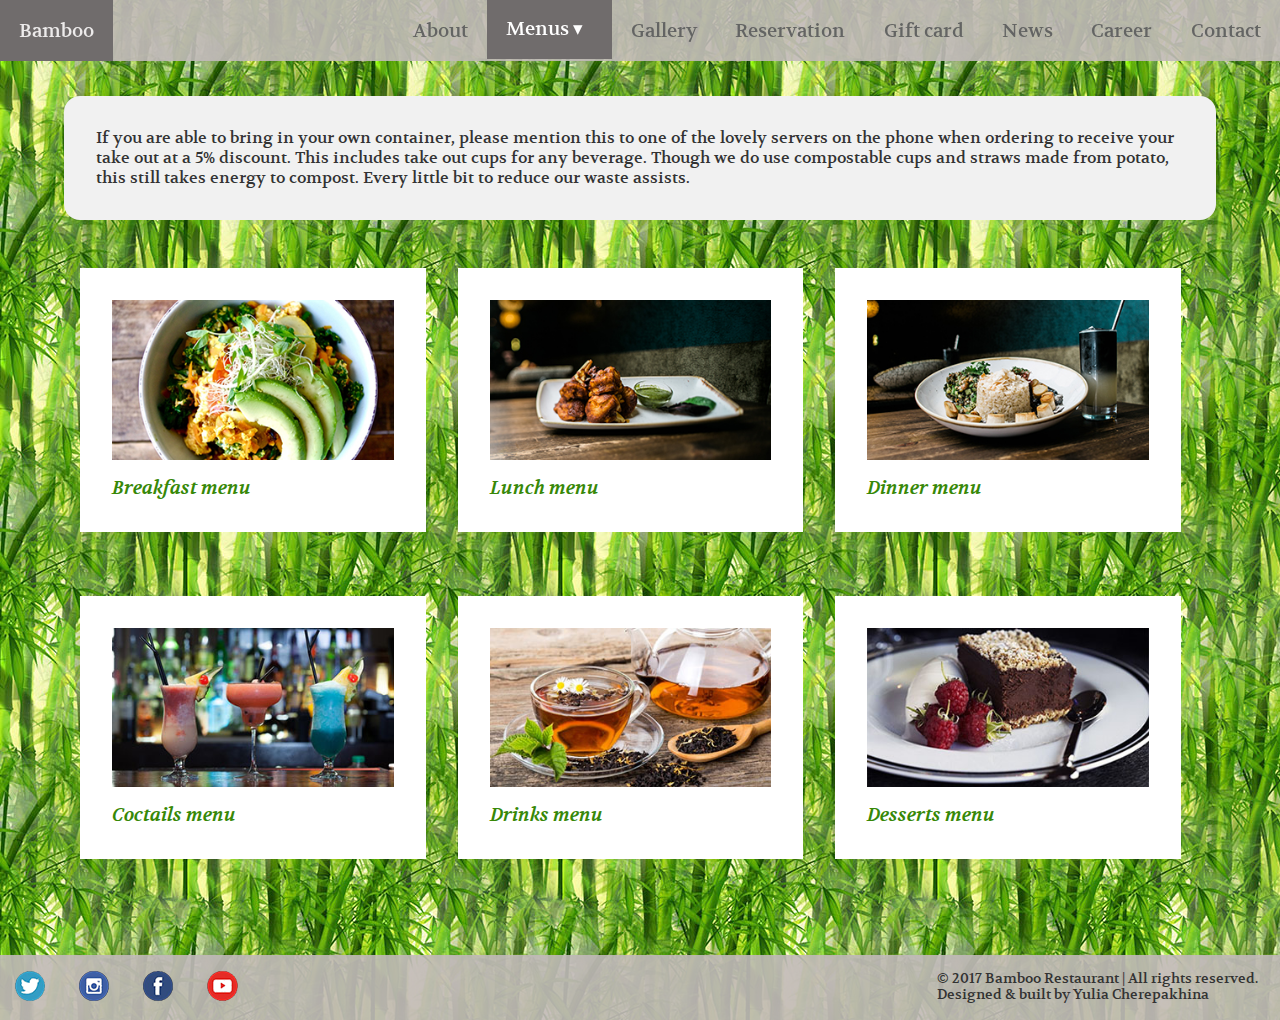
<file: menu.html>
<!DOCTYPE html>
<html lang="en">
<head>
    <meta charset="UTF-8">
    <meta name="viewport" content="width=device-width, initial-scale=1.0">
    <meta http-equiv="X-UA-Compatible" content="ie=edge">
    <title>Bamboo - restaurant</title>
    <link rel="stylesheet" href="styles/style.css">
    <link rel="stylesheet" href="styles/normalize.css">
</head>
<body>
    <div class="wrapper">
        <nav class="site-nav small-nav">
            <ul class="mobile-nav clearfix">
                <li><a href="index.html">Bamboo</a></li>
                <li class="dropdown"><a href="#">
                    <div class="menu-icon-wrapper">
                        <div class="menu-icon"></div>
                        <div class="menu-icon"></div>
                        <div class="menu-icon"></div>
                    </div>
                </a>
                    <ul class="menu-items">
                        <li><a href="about.html">About</a></li>
                        <li class="dropdown-right"><a href="menu.html">Menus</a>
                            <ul class='menu-items'>
                                <li><a href="breakfast.html">Breakfast</a></li>
                                <li><a href="notFound.html">Lunch</a></li>
                                <li><a href="notFound.html">Dinner</a></li>
                                <li><a href="notFound.html">Coctails</a></li>
                                <li><a href="notFound.html">Drinks</a></li>
                                <li><a href="notFound.html">Desserts</a></li>
                            </ul>
                        </li>
                        <li><a href="gallery.html">Gallery</a></li>
                        <li><a href="reservation.html">Reservation</a></li>
                        <li><a href="giftcard.html" class="nowrap">Gift card</a></li>
                        <li><a href="news.html">News</a></li>
                        <li><a href="career.html">Career</a></li>
                        <li><a href="contact.html">Contact</a></li>
                    </ul>
                </li>
            </ul>
        </nav>
        <nav class="site-nav large-nav">
            <ul class="main-nav clearfix">
                <li><a href="contact.html">Contact</a></li>
                <li><a href="career.html">Career</a></li>
                <li><a href="news.html">News</a></li>
                <li><a href="giftcard.html" class="nowrap">Gift card</a></li>
                <li><a href="reservation.html">Reservation</a></li>
                <li><a href="gallery.html">Gallery</a></li>
                <li class="dropdown"><a href="menu.html" class="active">Menus &#9662;</a>
                    <ul class='menu-items'>
                        <li><a href="breakfast.html">Breakfast</a></li>
                        <li><a href="notFound.html">Lunch</a></li>
                        <li><a href="notFound.html">Dinner</a></li>
                        <li><a href="notFound.html">Coctails</a></li>
                        <li><a href="notFound.html">Drinks</a></li>
                        <li><a href="notFound.html">Desserts</a></li>
                    </ul>
                </li>
                <li><a href="about.html">About</a></li>
                <li><a href="index.html">Bamboo</a></li>
            </ul>
        </nav>
        <div class="content-wrapper">
            <div class="main-content main-menu ">
                <p class="menu-text">
                   If you are able to bring in your own container,
                   please mention this to one of the lovely servers on the phone
                   when ordering to receive your take out at a 5% discount.
                   This includes take out cups for any beverage. 
                   Though we do use compostable cups and straws
                   made from potato, this still takes energy to compost.
                   Every little bit to reduce our waste assists.
                </p>
                <div class="menu clearfix">
                    <figure>
                        <a href="breakfast.html">
                            <img src="images/breakfast.jpg" alt="Breakfast menu" width="335" height="190">
                            <figcaption>Breakfast menu</figcaption>
                        </a>
                    </figure>
                    <figure>
                        <a href="notFound.html">
                            <img src="images/lunch.jpg" alt="Lunch menu" width="335" height="190">
                            <figcaption>Lunch menu</figcaption>
                        </a>
                    </figure>
                    <figure>
                        <a href="notFound.html">
                            <img src="images/dinner.jpg" alt="Dinner menu" width="335" height="190">
                            <figcaption>Dinner menu</figcaption>
                        </a>
                    </figure>
                    <figure>
                        <a href="notFound.html">
                            <img src="images/coctail.jpg" alt="Coctails menu" width="335" height="190">
                            <figcaption>Coctails menu</figcaption>
                        </a>
                    </figure>
                    <figure>
                        <a href="notFound.html">
                            <img src="images/drink.jpg" alt="Drinks menu" width="335" height="190">
                            <figcaption>Drinks menu</figcaption>
                        </a>
                    </figure>
                    <figure>
                        <a href="notFound.html">
                            <img src="images/dessert.jpg" alt="Desserts menu" width="335" height="190">
                            <figcaption>Desserts menu</figcaption>
                        </a>
                    </figure>
                </div>
            </div>
        </div>
        <footer class="page-footer">
            <div class="social-icons">
                <p>
                    <a href="">
                        <img src="images/tw-footer.png" alt="twitter"></a>
                    <a href="">
                        <img src="images/inst-footer.png" alt="instagram"></a>
                    <a href="">
                        <img src="images/fb-footer.png" alt="facebook"></a>
                    <a href="">
                        <img src="images/youtube-footer.png" alt="google"></a>
                </p>
            </div>
            <div class="copywright">
                <p>
                    &copy; 2017 Bamboo Restaurant | All rights reserved.<br>
                    Designed &amp; built by Yulia Cherepakhina
                </p>
            </div>
        </footer>
    </div>
</body>
</html>
</file>
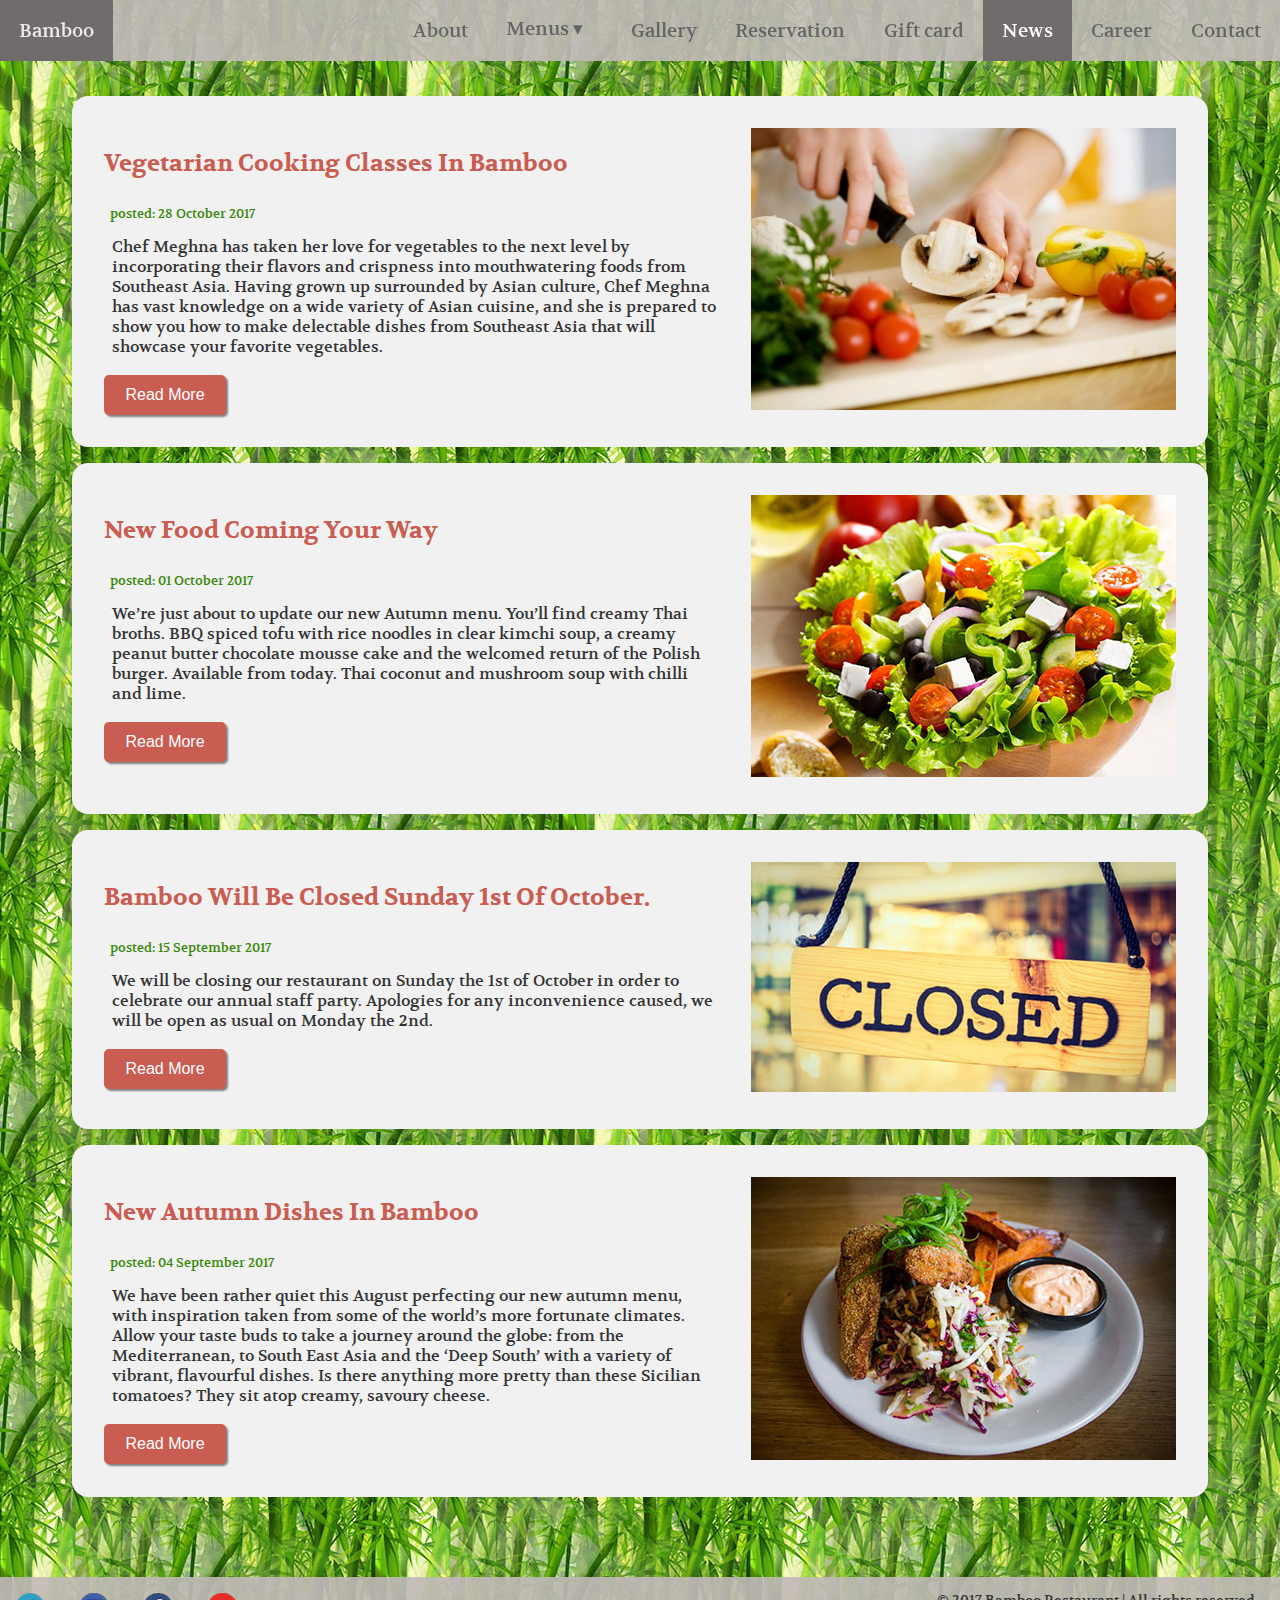
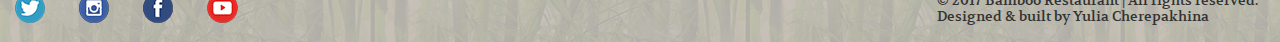
<file: news.html>
<!DOCTYPE html>
<html lang="en">
<head>
    <meta charset="UTF-8">
    <meta name="viewport" content="width=device-width, initial-scale=1.0">
    <meta http-equiv="X-UA-Compatible" content="ie=edge">
    <title>Bamboo - restaurant</title>
    <link rel="stylesheet" href="styles/style.css">
    <link rel="stylesheet" href="styles/normalize.css">
</head>
<body>
    <div class="wrapper">
        <nav class="site-nav small-nav">
            <ul class="mobile-nav clearfix">
                <li><a href="index.html">Bamboo</a></li>
                <li class="dropdown"><a href="">
                    <div class="menu-icon-wrapper">
                        <div class="menu-icon"></div>
                        <div class="menu-icon"></div>
                        <div class="menu-icon"></div>
                    </div>
                </a>
                    <ul class="menu-items">
                        <li><a href="about.html">About</a></li>
                        <li class="dropdown-right"><a href="menu.html">Menus</a>
                            <ul class='menu-items'>
                                <li><a href="breakfast.html">Breakfast</a></li>
                                <li><a href="notFound.html">Lunch</a></li>
                                <li><a href="notFound.html">Dinner</a></li>
                                <li><a href="notFound.html">Coctails</a></li>
                                <li><a href="notFound.html">Drinks</a></li>
                                <li><a href="notFound.html">Desserts</a></li>
                            </ul>
                        </li>

                        <li><a href="gallery.html">Gallery</a></li>
                        <li><a href="reservation.html">Reservation</a></li>
                        <li><a href="giftcard.html" class="nowrap">Gift card</a></li>
                        <li><a href="news.html">News</a></li>
                        <li><a href="career.html">Career</a></li>
                        <li><a href="contact.html">Contact</a></li>
                    </ul>
                </li>
            </ul>
        </nav>
        <nav class="site-nav large-nav">
            <ul class="main-nav clearfix">
                <li><a href="contact.html">Contact</a></li>
                <li><a href="career.html">Career</a></li>
                <li><a href="news.html" class="active">News</a></li>
                <li><a href="giftcard.html" class="nowrap">Gift card</a></li>
                <li><a href="reservation.html">Reservation</a></li>
                <li><a href="gallery.html">Gallery</a></li>
                <li class="dropdown"><a href="menu.html">Menus &#9662;</a>
                    <ul class='menu-items'>
                        <li><a href="breakfast.html">Breakfast</a></li>
                        <li><a href="notFound.html">Lunch</a></li>
                        <li><a href="notFound.html">Dinner</a></li>
                        <li><a href="notFound.html">Coctails</a></li>
                        <li><a href="notFound.html">Drinks</a></li>
                        <li><a href="notFound.html">Desserts</a></li>
                    </ul>
                </li>
                <li><a href="about.html">About</a></li>
                <li><a href="index.html">Bamboo</a></li>
            </ul>
        </nav>
        <div class="content-wrapper">
            <div class="main-content main-news">
                <article class="clearfix">
                    <div class="news-img">
                        <img src="images\cooking-class.jpg" width="425" height="282" alt="Cooking class">
                    </div>
                    <header>
                        <h2>Vegetarian cooking classes in Bamboo</h2>
                        <p>posted:<time datetime="2017-10-28" pubdate> 28 October 2017</time></p>
                    </header>
                    <p>
                       Chef Meghna has taken her love for vegetables to the next level by incorporating
                       their flavors and crispness into mouthwatering foods from Southeast Asia.
                       Having grown up surrounded by Asian culture, Chef Meghna has vast knowledge
                       on a wide variety of Asian cuisine, and she is prepared to show you how to make
                       delectable dishes from Southeast Asia that will showcase your favorite vegetables.
                    </p>
                    <button>Read More</button>
                </article>
                <article class="clearfix">
                    <div class="news-img">
                        <img src="images\autumn-menu.jpg" width="425" height="282" alt="New autumn menu">
                    </div>
                    <header>
                        <h2>New food coming your way</h2>
                        <p>posted:<time datetime="2017-10-01" pubdate> 01 October 2017</time></p>
                    </header>
                    <p>
                        We’re just about to update our new Autumn menu. You’ll find creamy Thai broths.
                        BBQ spiced tofu with rice noodles in clear kimchi soup,
                        a creamy peanut butter chocolate mousse cake and the welcomed return
                        of the Polish burger. Available from today. Thai coconut and
                        mushroom soup with chilli and lime.             
                    </p>
                    <button>Read More</button>
                </article>
                <article class="clearfix">
                    <div class="news-img">
                        <img src="images\closed-sign.jpg" width="425" height="230" alt="Closed table">
                    </div>
                    <header>
                        <h2>Bamboo will be closed sunday 1st of october.</h2>
                        <p>posted:<time datetime="2017-09-15" pubdate> 15 September 2017</time></p>
                    </header>
                    <p>
                        We will be closing our restaurant on Sunday the 1st of October
                        in order to celebrate our annual staff party. 
                        Apologies for any inconvenience caused, we will be open as usual on Monday the 2nd.      
                    </p>
                    <button>Read More</button>
                </article>
                <article class="clearfix">
                    <div class="news-img">
                        <img src="images\new-in-menu.jpg" width="425" height="283" alt="News in menu">
                    </div>
                    <header>
                        <h2>new autumn dishes in Bamboo</h2>
                        <p>posted:<time datetime="2017-09-04" pubdate> 04 September 2017</time></p>
                    </header>
                    <p>
                        We have been rather quiet this August perfecting our new autumn menu,
                        with inspiration taken from some of the world’s more fortunate climates.
                        Allow your taste buds to take a journey around the globe: from the Mediterranean,
                        to South East Asia and the ‘Deep South’ with a variety of vibrant, flavourful
                        dishes. Is there anything more pretty than these Sicilian tomatoes?
                        They sit atop creamy, savoury cheese.    
                    </p>
                    <button>Read More</button>
                </article>
            </div>
        </div>
        <footer class="page-footer clearfix">
            <div class="social-icons">
                <p>
                    <a href="">
                        <img src="images/tw-footer.png" alt="twitter"></a>
                    <a href="">
                        <img src="images/inst-footer.png" alt="instagram"></a>
                    <a href="">
                        <img src="images/fb-footer.png" alt="facebook"></a>
                    <a href="">
                        <img src="images/youtube-footer.png" alt="google"></a>
                </p>
            </div>
            <div class="copywright">
                <p>
                    &copy; 2017 Bamboo Restaurant | All rights reserved.<br>
                    Designed &amp; built by Yulia Cherepakhina  
                </p>
            </div>
        </footer>
    </div>
</body>
</html>
</file>
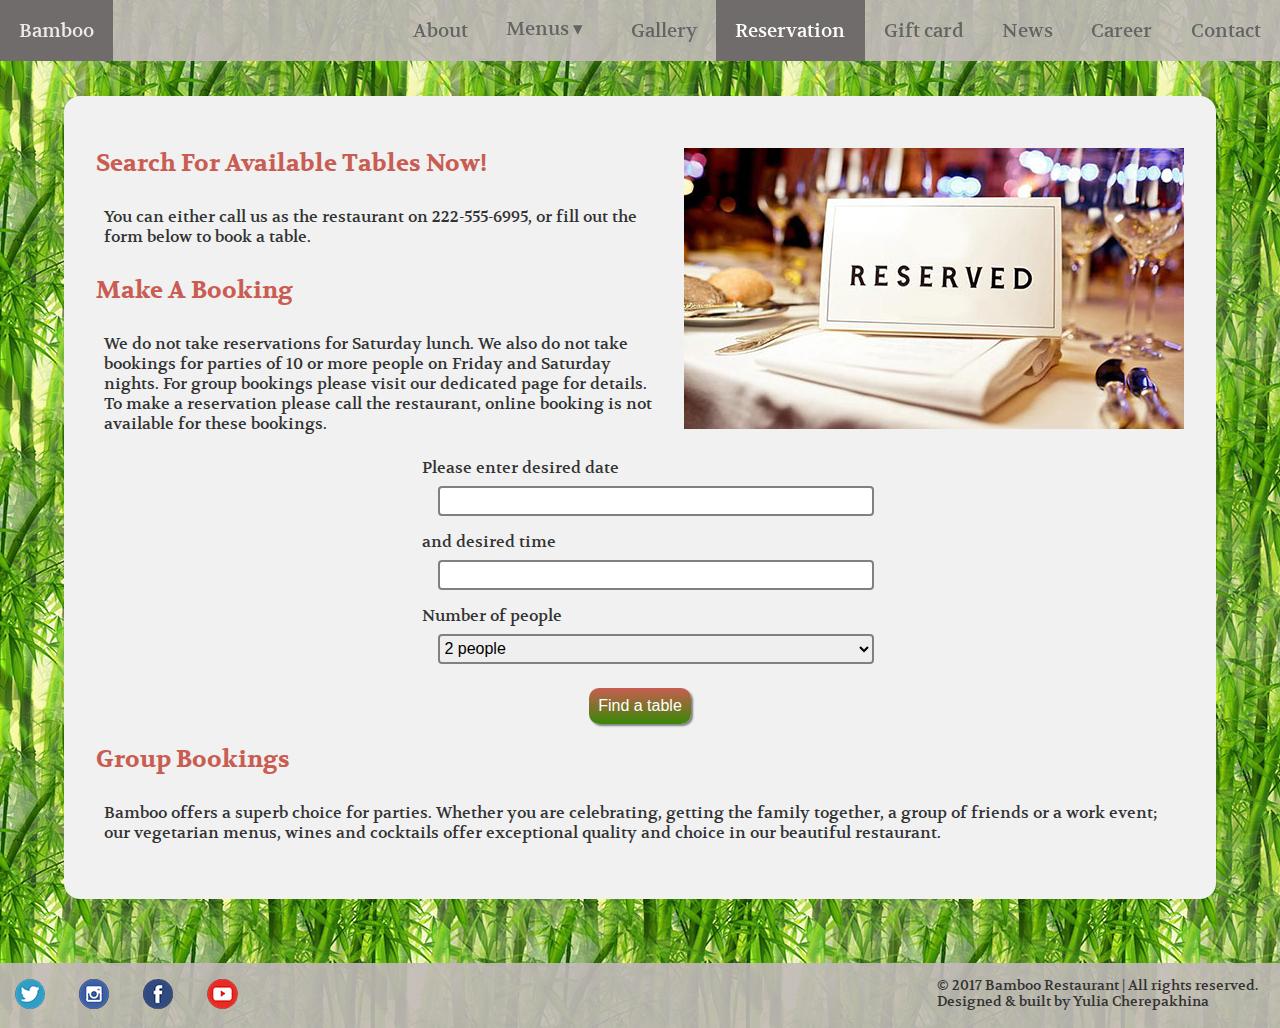
<file: reservation.html>
<!DOCTYPE html>
<html lang="en">
<head>
    <meta charset="UTF-8">
    <meta name="viewport" content="width=device-width, initial-scale=1.0">
    <meta http-equiv="X-UA-Compatible" content="ie=edge">
    <title>Bamboo - restaurant</title>
    <link rel="stylesheet" href="styles/style.css">
    <link rel="stylesheet" href="styles/normalize.css">
</head>
<body>
    <div class="wrapper">
        <nav class="site-nav small-nav">
            <ul class="mobile-nav clearfix">
                <li><a href="index.html">Bamboo</a></li>
                <li class="dropdown"><a href="#">
                    <div class="menu-icon-wrapper">
                        <div class="menu-icon"></div>
                        <div class="menu-icon"></div>
                        <div class="menu-icon"></div>
                    </div>
                </a>
                    <ul class="menu-items">
                        <li><a href="about.html">About</a></li>
                        <li class="dropdown-right"><a href="menu.html">Menus</a>
                            <ul class='menu-items'>
                                <li><a href="breakfast.html">Breakfast</a></li>
                                <li><a href="notFound.html">Lunch</a></li>
                                <li><a href="notFound.html">Dinner</a></li>
                                <li><a href="notFound.html">Coctails</a></li>
                                <li><a href="notFound.html">Drinks</a></li>
                                <li><a href="notFound.html">Desserts</a></li>
                            </ul>
                        </li>
                        <li><a href="gallery.html">Gallery</a></li>
                        <li><a href="reservation.html">Reservation</a></li>
                        <li><a href="giftcard.html" class="nowrap">Gift card</a></li>
                        <li><a href="news.html">News</a></li>
                        <li><a href="career.html">Career</a></li>
                        <li><a href="contact.html">Contact</a></li>
                    </ul>
                </li>
            </ul>
        </nav>
        <nav class="site-nav large-nav">
            <ul class="main-nav clearfix">
                <li><a href="contact.html">Contact</a></li>
                <li><a href="career.html">Career</a></li>
                <li><a href="news.html">News</a></li>
                <li><a href="giftcard.html" class="nowrap">Gift card</a></li>
                <li><a href="reservation.html" class="active">Reservation</a></li>
                <li><a href="gallery.html">Gallery</a></li>
                <li class="dropdown"><a href="menu.html">Menus &#9662;</a>
                    <ul class='menu-items'>
                        <li><a href="breakfast.html">Breakfast</a></li>
                        <li><a href="notFound.html">Lunch</a></li>
                        <li><a href="notFound.html">Dinner</a></li>
                        <li><a href="notFound.html">Coctails</a></li>
                        <li><a href="notFound.html">Drinks</a></li>
                        <li><a href="notFound.html">Desserts</a></li>
                    </ul>
                </li>
                <li><a href="about.html">About</a></li>
                <li><a href="index.html">Bamboo</a></li>
            </ul>
        </nav>
        <div class="content-wrapper">
            <div class="main-content main-reservation">
                <section class="clearfix">
                    <div class="reservation-img">
                        <img src="images/reserved.jpg" alt="reservation">
                    </div>
                    <h2>Search For Available Tables Now!</h2>
                    <p>
                        You can either call us as the restaurant on 222-555-6995,
                        or fill out the form below to book a table.
                    </p>
                    <h2>Make a booking</h2>
                    <p>
                        We do not take reservations for Saturday lunch.
                        We also do not take bookings for parties of 10 or more people
                        on Friday and Saturday nights. For group bookings please visit
                        our dedicated page for details. To make a reservation please call
                        the restaurant, online booking is not available for these bookings.
                    </p>
                    <form name="reservation-form" id="reservation-form">
                        <label for="date">Please enter desired date</label>
                        <input type="text" name="date" id="date">
                        <label for="time">and desired time</label>
                        <input type="text" name="time" id="time">
                        <label for="persons">Number of people</label>
                        <select name="persons" id="persons">
                            <option value="1">1 person</option>
                            <option value="2" selected>2 people</option>
                            <option value="3">3 people</option>
                            <option value="4">4 people</option>
                            <option value="5">5 people</option>
                            <option value="6">6 people</option>
                            <option value="7">7 people</option>
                            <option value="8">8 people</option>
                            <option value="9">9 people</option>
                            <option value="10">10 people</option>
                        </select>
                        <button>Find a table</button>
                    </form>
                    <h2>Group Bookings</h2>
                    <p>
                        Bamboo offers a superb choice for parties. Whether you are celebrating,
                        getting the family together, a group of friends or a work event;
                        our vegetarian menus, wines and cocktails offer exceptional
                        quality and choice in our beautiful restaurant.
                </section>
            </div>
        </div>
        <footer class="page-footer clearfix">
            <div class="social-icons">
                <p>
                    <a href="">
                        <img src="images/tw-footer.png" alt="twitter"></a>
                    <a href="">
                        <img src="images/inst-footer.png" alt="instagram"></a>
                    <a href="">
                        <img src="images/fb-footer.png" alt="facebook"></a>
                    <a href="">
                        <img src="images/youtube-footer.png" alt="google"></a>
                </p>
            </div>
            <div class="copywright">
                <p>
                    &copy; 2017 Bamboo Restaurant | All rights reserved.<br>
                    Designed &amp; built by Yulia Cherepakhina    
                </p>
            </div>
        </footer>
    </div>
</body>
</html>
</file>
<file: styles/style.css>
@import url('https://fonts.googleapis.com/css?family=Volkhov:400,400i,700,700i'); 

/*@font-face {
    font-family: 'Volkhov';
    src: url(../fonts/Volkhov-Regular.ttf);
}*/

* {
    box-sizing: border-box; 
}

html,
body,
.wrapper {
    height: 100%;
}

body {
    min-height: 100vh;
    background: lightgray url(../images/small.jpg);
    font: 1em 'Volkhov','Verdana', serif;
    color: #323232;
}

.wrapper {
    display: table;
    width: 100%;
}

a {
    color: #636463;
    text-decoration: none;
}

h2 {
    color: #C95D51;
    text-transform: capitalize;
}

h3 {
    margin: 0;
    color: #378807;
}

h4 {
    text-transform: capitalize;
}

figcaption {
    font-size: 1.2em;
}

.content-wrapper {
    display: table-row;
    height: 100%;
}
.main-content {
    width: 90%;
    max-width: 1300px;
    margin: 2em auto 0;
}

.main-content a {
    color: #378807;
    font-style: italic;
    font-weight: bold;
}

.main-content p {
    padding: 2em;
    border-radius: 1em;
    background-color: #F1F1F1;
}

.main-content button {
    display: block;
    margin: 2% auto 0;
    padding: 2%;
    border-radius: 10px;
    box-shadow: 2px 2px 2px grey;
    cursor: pointer;
}

.main-content button:hover,
#subscription button:hover {
    box-shadow: inset 0 0 0.5em #8D4138;
} 

.main-content>p:first-child {
    margin-top: 6em;
}

.main-content ul{
    background-color: #F1F1F1;
    list-style-type: none;
}

.main-content ul {
    margin-right: 10px;

}

/*Making Form*/

form {
    background: #F1F1F1;
    border-radius: 5px;
}

form legend {
    font-size: 1.5em;
    color: #C95D51;
}

form input:not([type="checkbox"]),
form select {
    min-width: 150px;
    width: 100%;
    height: 30px;
}

form input:focus {
    outline: none;
}

form input:not([type="checkbox"]),
form textarea,
form select {
    margin: 0.5em 1em 1em; 
    border: 2px solid grey;
    border-radius: 4px;   
}

form fieldset {
    border: none;
    padding: 0;
    width: 100%;
}

form textarea {
    width: 65%;
    margin-left: 1.75em;
    margin-bottom: 0;
}

form button {
    border-radius: 5px;
    border: none;
    background: linear-gradient(#C95D51, #378807);
    color: white;
}


/*Index page*/

.index-header {
    width: 100%;
    position: relative;
}   

.logo {
    width: 40%;
    position: absolute;
    z-index: 5;
    top: 50%;
    transform: translateY(-50%);
    left: 50%;
    transform: translateX(-50%);
    
}

#slider { 
    height: 40vh;
    overflow: hidden;
    border-bottom: 2px solid white;       
}

#slider figure img { 
    width: 20%;
    float: left; 
}

#slider figure { 
    position: relative;
    width: 500%;
    margin: 0;
    left: 0;
    animation: 30s slidy infinite;
}

@keyframes slidy {
    0% { left: 0%; }
    20% { left: 0%; }
    25% { left: -100%; }
    45% { left: -100%; }
    50% { left: -200%; }
    70% { left: -200%; }
    75% { left: -300%; }
    95% { left: -300%; }
    100% { left: -400%; }
}

.main-index section p:first-child {
    width: 50%;
    color: #C95D51;
    font-weight: bold;
}

.section-left {
    float: left;
    width: 50%;
}

.section-right {
    float: right;
}

.section-right p:first-child {
    float: right;
    z-index: 2;
    text-align: center;
}

.section-right p {
    position: relative;
}

.section-right p:nth-child(2) {
    margin-top: 0;
}

.section-right p span {
    position: absolute;
    top: 0.3em;
    left: -1em;
    padding: 0.25em;
    transform: rotate(-30deg);
    color: white;
    background-color: red;
}

.video-container {
	position: relative;
	padding-bottom: 56.25%;
	padding-top: 30px;
	height: 0;
    overflow: hidden;
}

.video-container iframe {
	position: absolute;
	top: 0;
	left: 0;
	width: 100%;
	height: 100%;
}

/*Navigation*/

.site-nav {
    position: fixed;
    top: 0;
    z-index: 10;
    font-size: 1.2em;
    width: 100%;
}

.site-nav ul {
    list-style-type: none;
    margin: 0;
    padding: 0;
    background-color: rgba(193, 185, 185, 0.9);
}

.clearfix::after{
    content: "";
    display: table;
    clear: both;
}

.site-nav > ul > li {
    float: right;
}

.site-nav ul li a {
    display: block;
    text-align: center;
    padding: 1em;
}

.site-nav a:hover {
    background: #706C6C;
    color: #EDEBEB;
  }

.site-nav a.active {
    background: #706C6C;
    color: #fff;  
}

.site-nav > ul > li:last-child {
    float: left;
}

.dropdown {
    position: relative;
    z-index: 5;
}

.small-nav {
    display: none;
}

.menu-icon-wrapper {
    width: 25%;
    padding: 0 1.5em;
}

.menu-icon {
    width: 2.8em;
    height: 0.25em;
    background-color: #333;
    margin: 3px 0;
}

.dropdown-right {
    position: relative;
    z-index: 10;
}

.dropdown-right ul{
    background-color: #706C6C;
    border-radius: 0 0 3px 3px;
    position: absolute;
    top: -3.3em;
    left: 30vw;
    overflow: visible;
    display: none;
    z-index: 1;
}

.dropdown-right:hover ul {
    display: block;
}

.mobile-nav ul {
    width: 30vw;
}

.mobile-nav .dropdown-right .menu-items a,
.mobile-nav a:hover {
    color: white;
}

.mobile-nav .dropdown-right .menu-items a:hover {
    background: rgba(193, 185, 185, 0.9);
    color: #333;
}

.site-nav .dropdown a {
    padding-top: 0.9em;
}

.main-nav li.dropdown>a {
    padding-right: 1.5em;
}

nav>ul>li>ul {
    background-color: #333;
    border-radius: 0 0 3px 3px;
    position: absolute;
    top: 3.3em;
    overflow: visible;
    display: none;
    z-index: 1;
}

nav>ul>li:hover>ul{
    display: block;
}

/*About page*/

.main-about section {
    padding: 2em;
    border-radius: 1em;
    background-color: #F1F1F1;
}

.main-about p span:first-child {
    display: inline-block;
    font-weight: bold;
    font-size: 1.5em;
    color: #C95D51;
}

.main-about ul {
    padding-left: 1em;
}

.main-about p span {
    display: block;
    color: transparent;
}

.about-left {
    float: left;
    width: 42%;
}

.about-left img {
    width: 100%;
    height: 100%;
}

.about-right {
    float: right;
    width: 56%;
}

.about-right img{
    width: 100%;
    height: 100%;
}

.main-about ul li::before {
    content: "❃";
    color: #C95D51;
}

/*Menu page*/
p.menu-text {
    margin-top: 6em;
}
  
.menu {
    margin: 0 auto;
    width: 100%;
}   

.menu figure {
    float: left;
    width: 30%;
    margin: 2em 1em;
    padding: 1em;
    background-color: white;
    border: 1em solid white;
}

.menu figure img {
    width: 100%;
    height: 100%;
}
  
figcaption {
    padding-top: 10px;
  }
  
.menu figure a {
    color: #378807;
  }
  
.menu figure:hover {
    border: 1em solid #378807;
  }

/*Gift card page*/
.main-gift-card>p:first-of-type {
    margin-top: 6em;
    padding-right: 2em;
}

.main-gift-card form label {
    margin: 0.5em 0 0 1em;
}

.main-gift-card span {
    color: #378807;
    font-size: 1.2em;  
}

.main-gift-card img {
    float: right;
    max-width: 300px;
    margin-left: 1em;
    margin-bottom: 1em;
    width: 25vw;
    transform: rotate(25deg);
}

form#gift-form {
    width: 60%;
    margin: 0 auto 2%;
    padding: 2em;
}

form#gift-form textarea {
    resize: vertical; 
}

.form-row {
    width: 100%;
    margin: 0 auto;
}

.form-column {
    float: left;
    width: 45%;
    margin: 0.5% 1%;    
}

.row {
    width: 50%;
    margin: 0 auto 0.5em;
    text-align: center;
}

.row-checkbox {
    width: 80%;
    margin: 0 auto;
    text-align: center;
}

form#gift-form p {
    margin: 0 0 0 1em;
    width: 20%;
    padding: 0;
    font-size: 1.2em;
    background-color: transparent;
    display: inline-block;
    color: #378807;
}

.main-gift-card form span {
    color:  #323232;
    margin-left: 5%;
    font-size: 0.8em;
}

.main-gift-card form label+span {
    margin: 0;
    color: red;
    font-size: 1em;
}

.gift-card-conditions {
    padding: 2em;
    border-radius: 1em;
    background-color: #F1F1F1;
}

.gift-card-conditions ul {
    list-style-image: url('../images/list-style.png');
    margin-top: 5px;
}

.gift-card-conditions ul li {
    padding: 0.5%;
}

/*Breakfast page*/

.breakfast-header {
    width: 90%;
    margin: 6em auto 0;
    padding: 2em;
    border-radius: 1em;
    background-color: #F1F1F1;
}

.breakfast-img {
    float: right;
    margin-left: 1em;
}

.breakfast-img img {
    width: 100%;
    height: 100%;
}

.main-breakfast {
    padding: 2em;
    border-radius: 1em;
    background-color: #F1F1F1;
}

.main-breakfast p {
    margin-top: 0.5em;
    padding: 0;
}

.main-breakfast h4 {
    margin-top: 0.5em;
    margin-bottom: 0.5em;
}

.left-section-br {
    float: left;
    width: 49%;
}

.right-section-br {
    float: right;
    width: 49%;
    margin-left: 1em;
}

.menu-section {
    border-bottom: 1px solid #378807;
}

.price {
    color:#C95D51;
}


/*Gallery page*/
.main-gallery img {
    width: 100%;
}

.row-slider {
    width: 90%;
    margin: 6em auto 0;
}

.row-slider > .column {
    padding: 0 0.5em 1em;
}

.column {
    float: left;
    width: 25%;
}

.column > img {
    border: 2px solid #F1F1F1;
}

/* Modal-box */
.modal {
    display: none;
    position: fixed;
    z-index: 10;
    padding-top: 100px;
    left: 0;
    top: 0;
    width: 100%;
    height: 100%;
    overflow: auto;
    background-color: rgba(50, 50, 50, 0.9);
}
  
/* Modal Content */
.modal-content {
    position: relative;
    background-color: #fefefe;
    margin: auto;
    padding: 0;
    width: 90%;
    max-width: 1200px;
}
  
/* Close Button */
.close {
    color: white;
    position: absolute;
    top: 10px;
    right: 25px;
    font-size: 35px;
    font-weight: bold;
}
  
.close:hover,
.close:focus {
    color: #999;
    text-decoration: none;
    cursor: pointer;
}
  
.slides {
    display: none;
}
  
.cursor {
    cursor: pointer;
}
  
/* Next & previous buttons */
.prev,
.next {
    cursor: pointer;
    position: absolute;
    top: 50%;
    width: auto;
    padding: 1em;
    margin-top: -2.85em;
    color: white;
    font-weight: bold;
    font-size: 1.5em;
    transition: 0.8s ease;
    border-radius: 0 3px 3px 0;
    user-select: none;
    -webkit-user-select: none;
    -ms-user-select: none;
}

.next {
    right: 0;
    border-radius: 3px 0 0 3px;
}

.prev:hover,
.next:hover {
  background-color: rgba(0, 0, 0, 0.8);
}

.numbertext {
    color: #f2f2f2;
    font-size: 1.2em;
    padding: 0.5em 1em;
    position: absolute;
    top: 0;
}

.caption-container {
    text-align: center;
    background-color: rgba(50, 50, 50, 0.9);
    padding: 2px 16px;
    color: white;
}
  
.demo {
    opacity: 0.6;
  }
  
.active,
.demo:hover {
    opacity: 1;
}
  
img.hover-shadow {
    transition: 0.3s
}
  
.hover-shadow:hover {
    box-shadow: 0 4px 8px 0 rgba(0, 0, 0, 0.2), 0 6px 20px 0 rgba(0, 0, 0, 0.19)
}

/*Reservation page*/

.main-reservation {
    margin: 6em auto 0;
    padding: 2em;
    border-radius: 1em;
    background-color: #F1F1F1;
}

.main-reservation p {
    padding: 0.5em;
}

.reservation-img {
    float: right;
    margin-left: 2em; 
}

.reservation-img img{
    width: 100%;
}

.main-reservation>form>button {
    color: white;
    padding: 1% 3%;
    margin-top: 1%;
}

#reservation-form {
    margin: 0 auto;
    width: 40%;
}

/*News page*/

.main-news article {
    margin: 0 0.5em 1em;
    padding: 2em;
    border-radius: 1em;
    background-color: #F1F1F1;
}

.main-news article p {
    background-color: transparent;
    margin: 0;
    padding: 0.5em;
}

.main-news article header p {
    font-size: 0.8em;
    color: #378807;
}

.main-news article:first-of-type {
    margin-top: 6em;
}

.main-news button {
    float: left;
    color: white;
    padding: 1% 2%;
    margin-top: 1%;
    background-color: #C95D51;
    border-radius: 5px;
    border: none;
}

.news-img {
    float: right;
    margin-left: 2em;   
}

.news-img img {
    width: 100%;
    height: 100%;
}

/*Not found page*/

.main-not-found {
    width: 40%;
    margin: 15em auto 0;
}

.main-not-found p {
    font-size: 1.2em;
}

.main-not-found p span {
    font-size: 1.75em;
    color: #C95D51;
}

/*Contact page*/

.main-contact {
    margin: 6em auto 0;
    padding: 2em;  
    border-radius: 1em;
    background-color: #F1F1F1;
}

.subscription {
    width: 60%;
    margin: 2em auto;
    padding: 2em;
    border-radius: 1em;
    background-color: #F1F1F1;
}

.main-contact p{
    padding: 0;
}

.main-contact p span {
    font-weight: bold;
}

.sidebar-left,
#map {
    float: left;
    width: 22%;
}

#map {
    margin-left: 5px;
    height: 300px;
    width: 55%;
}

.sidebar-right {
    float: right;
    width: 20%;
}

.sidebar-right ul {
    padding-left: 1em;
}

.sidebar-right ul li::before {
    content: "❃";
    color: #C95D51;
}

#subscription {
    float: left;
    width: 50%;
}

#subscription button {
    display: block;
    margin: 2% auto 0;
    padding: 1em 1.5em;
    border-radius: 10px;
    box-shadow: 2px 2px 2px grey;
    cursor: pointer;
}

.image-news {
    float: right;
    width: 45%;
}

.image-news img{
    width: 100%;
}

/*Footer*/

.page-footer {
    width: 100%;
    margin-top: 4em;
    background-color: rgba(193, 185, 185, 0.9);
    line-height: 1em;
    overflow: hidden;
}

.page-footer a {
    margin: 0 15px;
}

.social-icons {
    display: inline-block;
}

.copywright {
    float: right;
    margin-right: 1.5em;
    font-size: 0.9em;
}


@media screen and (max-width: 1399px) {
    .modal-content {
        max-width: 1000px;
    }

    .modal {
        padding-top: 1.5em;
    }

    .section-left {
        width: 47%;
    }

}

@media screen and (max-width: 1300px) {
    .section-left {
        width: 44%;
    }

    .reserv-form-column {
        width: 45%;
    }
}

@media screen and (max-width: 1180px) {
    .section-left {
        width: 45%;
    }

    .subscription {
        width: 75%;
    }

    .section-right {
        width: 49%;
    }

}

@media screen and (max-width: 1085px) {
    .site-nav {
        font-size: 1em;
    }

    .menu figure {
        width: 46%;
    }

    .menu {
        width: 100%;
    }

    .main-contact {
        padding-right: 4em;
        padding-left: 4em;
    }

    .sidebar-right {
        width: 45%;
    }

    .sidebar-left {
        width: 50%;
    }

    #map {
        float: none;
        margin: 1em auto 0;
        width: 100%;
    }
}

@media screen and (max-width: 985px) {
    .left-section-br,
    .right-section-br {
        width: 46%;
    }

    .logo {
        width: 50%;   
    }
}


@media screen and (max-width: 915px) {
    form#gift-form {
        width: 75%;
    }

    form input {
        max-width: 450px;
    }

    .menu figure {
        width: 45%;
    }

    .menu {
        width: 100%;
    }

    .main-reservation {
        width: 80%;
    }

    .reservation-img {
        float: none;
        margin-left: 0; 
    }

    #reservation-form {
        width: 50%;
    }

    .subscription {
        width: 85%;
    }

    .main-index section p:first-child {
        width: 80%;
    }
}

@media screen and (max-width: 855px) {
    .large-nav {
        display: none;
    }

    .small-nav {
        display: block;
    }

    .about-left,
    .about-right {
        width: 100%;
    }

    .about-right {
        margin-top: 2em;
    }

    .close {
        z-index: 20;
    }
}

@media screen and (max-width: 780px) {

    .section-left p:last-child {
        display: none;
    }

    .menu figure {
        width: 44%;
        margin-top: 1em;
        margin-bottom: 1em;
    }

    form input {
        max-width: 350px;
    }
    
    .form-column {
        width: 100%;
        text-align: center;
    }

    form input {
        width: 90%;
    }

    .news-img,
    .breakfast-img {
        float: none;
        margin-left: 0;   
    }

    .column {
        float: left;
        width: 33%;
    }

    .row-checkbox span {
        white-space: nowrap;
        font-size: 1em;
    }

    .logo {
        width: 55%;   
    }
}

@media screen and (max-width: 680px) {
    .main-index section p:first-child {
        width: 100%;
    }

    form#gift-form {
        padding: 1em 1em 2em;
        width: 90%;
    }

    form input {
        margin: 0.5em;
    }

    form label {
        margin: 0;
    }

    .menu figure {
        width: 90%;
    }

    .main-not-found {
        width: 70%;
        margin: 12em auto 0;
    }

    .copywright {
        float: none;
        text-align: center;
    }

    .copywright p,
    .social-icons p  {
        display: inline-block;
    }

    .social-icons {
        display: block;
        text-align: center;
    }

    #reservation-form {
        width: 70%;
    }

    .sidebar-left {
        width: 40%;
    }

    .sidebar-right {
        float: right;
    }

    .main-contact {
        padding-right: 2em;
        padding-left: 2em;
    }

    .left-section-br,
    .right-section-br {
        float: none;
        width: 100%;
    }

    .right-section-br {
        margin-left: 0;
    }

    .logo {
        width: 60%;   
    }

    #slider {
        height: 30vh;
    }
}

@media screen and (max-width: 600px) {
    .section-left,
    .section-right {
        float: none;
        width: 100%;
    }

}

@media screen and (max-width: 550px) {
    .subscription {
        width: 70%;
    }
    
    .subscription .image-news {
        display: none
    }

    #subscription {
        float: none;
        width: 75%;
        margin: 0 auto;
    } 

    .sidebar-left{
        width: 100%;
    }

    .sidebar-right {
        float: none;
        clear: both;
        width: 100%;
    }

    .row {
        width: 75%;
    }
}

@media screen and (max-width: 480px) {
    form#gift-form {
        padding: 0.5em;
        width: 95%;
    }

    form input {
        max-width: 260px;
    }

    .mobile-nav ul {
        width: 45vw;
    
    }
    .dropdown-right ul {
        left: 45vw;
    }

    .main-not-found {
        width: 80%;
        margin: 9em auto 0;
    }

    #reservation-form {
        width: 85%;
    }

    #map {
        height: 200px;
    }

    #slider {
        height: 25vh;
     }
}

@media screen and (max-width: 380px) {
    #subscription {
        width: 90%;
    }

    form input {
        max-width: 200px;
    }
}


@media all and (-ms-high-contrast: none), (-ms-high-contrast: active) {
    /* IE10+ CSS styles go here */
    .site-nav .dropdown a {
        padding-top: 1em;
    }

    .main-nav li.dropdown>a {
        padding-right: 1.55em;
    }

    .menu-icon {
        height: 0.2em;
    }
    
}

@-moz-document url-prefix()
{
	.main-nav li.dropdown>a {
        padding-right: 1.25em;
    }
}
</file>
